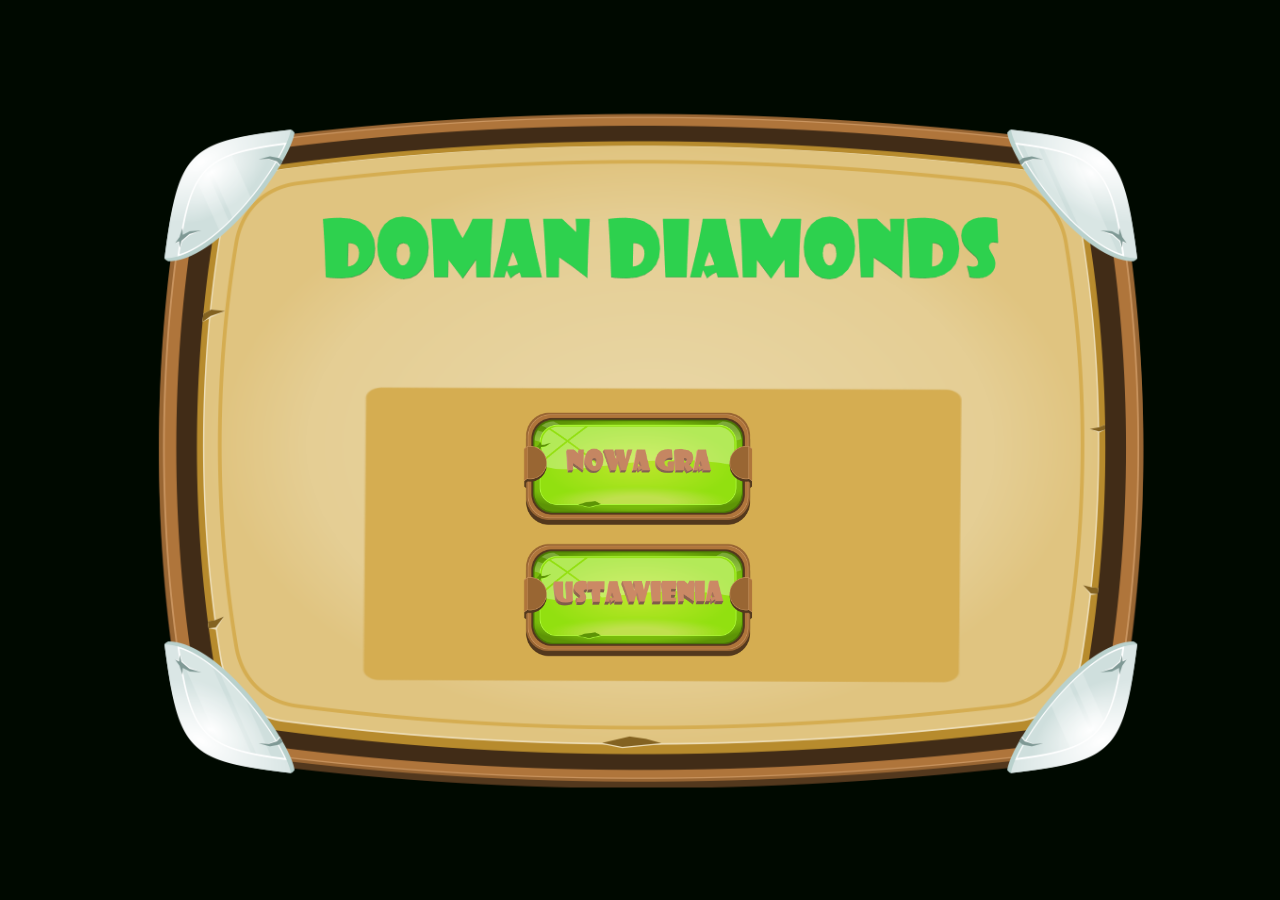
<file: index.html>
<!DOCTYPE html>
<html lang="en">
    <head>
        <meta charset="UTF-8" />
        <meta
            name="viewport"
            content="width=device-width, initial-scale=1.0, user-scalable=no, maximum-scale=1, minimum-scale=1"
        />
        <title>Arkanoid</title>
        <link rel="apple-touch-icon" sizes="180x180" href="./favicon/warm/apple-touch-icon.png">
        <link rel="icon" type="image/png" sizes="32x32" href="./favicon/warm/favicon-32x32.png">
        <link rel="icon" type="image/png" sizes="16x16" href="./favicon/warm/favicon-16x16.png">
        <link rel="manifest" href="./favicon/warm/site.webmanifest">
        <link rel="stylesheet" href="./styles.css" />
    </head>
    <body>
        <div class="game">
            <div class="game__container">
                <div class="game__layer start-screen" id="js-start-screen">
                    <button
                        class="start-screen__button"
                        id="js-start-game"
                    ></button>
                    <button
                        class="start-screen__button start-screen__button--is-settings"
                        id="js-settings-button"
                    ></button>
                </div>
                <div
                    class="game__layer level-select hidden"
                    id="js-level-select-screen"
                ></div>
                <canvas
                    class="game__layer game-screen hidden"
                    id="js-game-screen"
                >
                </canvas>
                <div
                    class="game__layer loading-screen hidden"
                    id="js-loading-screen"
                >
                    <p class="loading-screen__info">
                        Załadowano
                        <span id="js-loading-screen-current">0</span> z
                        <span id="js-loading-screen-total">0</span> elementów
                        gry
                    </p>
                </div>
                <div class="game__layer end-screen hidden" id="js-end-screen">
                    <p class="end-screen__header" id="js-game-result"></p>
                    <div class="end-screen__buttons-wrapper">
                        <button
                            class="end-screen__button"
                            id="js-back-to-levels"
                            type="button"
                        ></button>
                        <button
                            class="end-screen__button end-screen__button--is-restart"
                            id="js-restart-level"
                            type="button"
                        ></button>
                    </div>
                </div>
                <div
                    class="game__layer settings-screen hidden"
                    id="js-settings-screen"
                >
                    <div class="settings-screen__buttons-group">
                        <button
                            class="settings-screen__button settings-screen__button--is-music"
                            id="js-music-on-off"
                            type="button"
                        ></button>
                        <button
                            class="settings-screen__button settings-screen__button--is-up"
                            id="js-music-volume-increase"
                            type="button"
                        ></button>
                        <button
                            class="settings-screen__button settings-screen__button--is-down"
                            id="js-music-volume-decrease"
                            type="button"
                        ></button>
                    </div>
                    <div class="settings-screen__buttons-group">
                        <button
                            class="settings-screen__button settings-screen__button--is-sound"
                            id="js-sound-on-off"
                            type="button"
                        ></button>
                        <button
                            class="settings-screen__button settings-screen__button--is-up"
                            id="js-sound-volume-increase"
                            type="button"
                        ></button>
                        <button
                            class="settings-screen__button settings-screen__button--is-down"
                            id="js-sound-volume-decrease"
                            type="button"
                        ></button>
                    </div>
                    <button
                        class="settings-screen__button settings-screen__button--is-exit"
                        id="js-settings-screen-exit-button"
                        type="button"
                    ></button>
                </div>
                <div
                    class="game__layer mini-settings-layer hidden"
                    id="js-mini-settings-layer"
                >
                    <button
                        class="mini-settings-layer__button"
                        id="js-mini-settings-button"
                    ></button>
                </div>
            </div>
        </div>
        <script src="./index.esm.js" type="module"></script>
    </body>
</html>
</file>
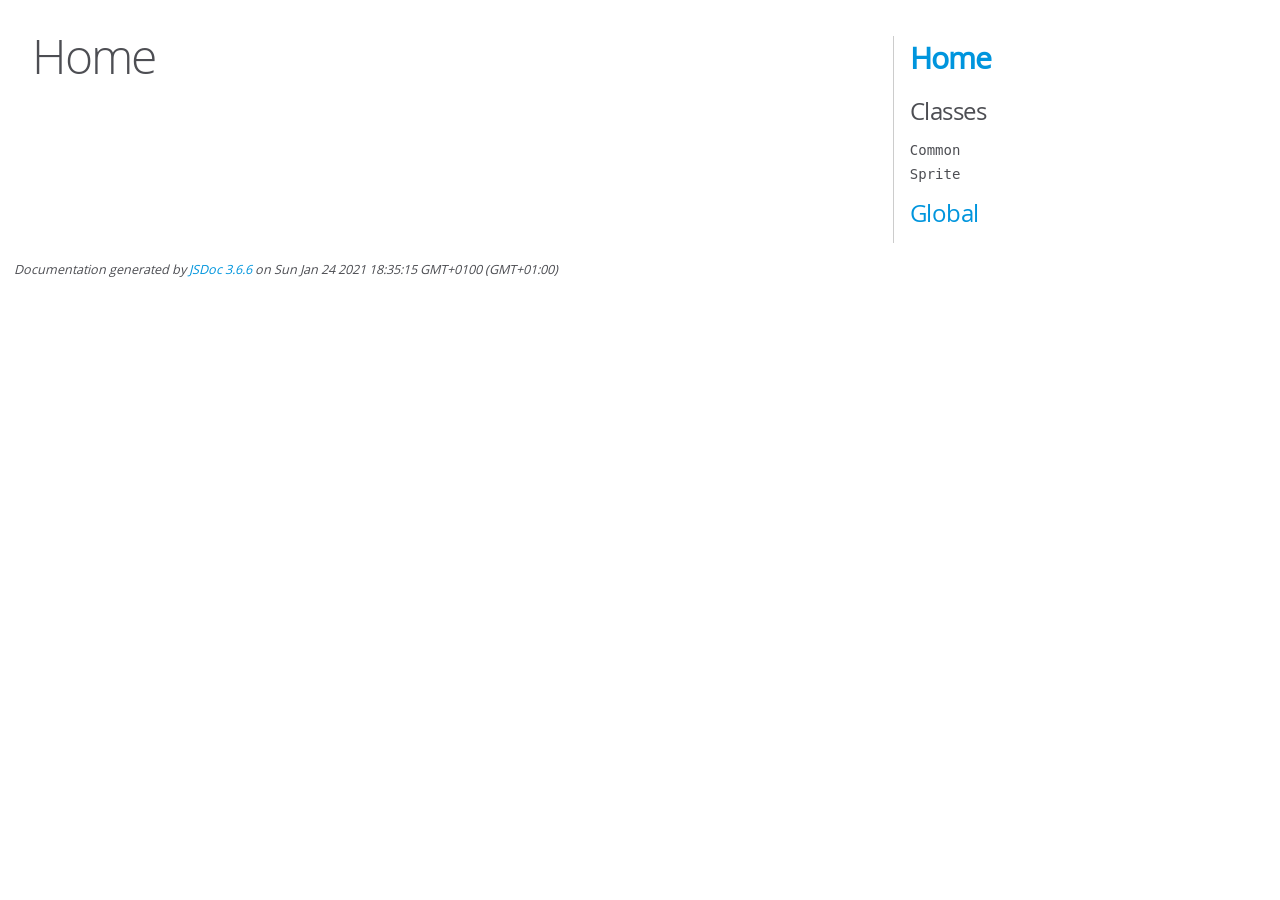
<file: docs/index.html>
<!DOCTYPE html>
<html lang="en">
    <head>
        <meta charset="utf-8" />
        <title>JSDoc: Home</title>

        <script src="scripts/prettify/prettify.js"></script>
        <script src="scripts/prettify/lang-css.js"></script>
        <!--[if lt IE 9]>
            <script src="//html5shiv.googlecode.com/svn/trunk/html5.js"></script>
        <![endif]-->
        <link
            type="text/css"
            rel="stylesheet"
            href="styles/prettify-tomorrow.css"
        />
        <link
            type="text/css"
            rel="stylesheet"
            href="styles/jsdoc-default.css"
        />
    </head>

    <body>
        <div id="main">
            <h1 class="page-title">Home</h1>

            <h3></h3>
        </div>

        <nav>
            <h2><a href="index.html">Home</a></h2>
            <h3>Classes</h3>
            <ul>
                <li><a href="Common.html">Common</a></li>
                <li><a href="Sprite.html">Sprite</a></li>
            </ul>
            <h3><a href="global.html">Global</a></h3>
        </nav>

        <br class="clear" />

        <footer>
            Documentation generated by
            <a href="https://github.com/jsdoc/jsdoc">JSDoc 3.6.6</a> on Sun Jan
            24 2021 18:35:15 GMT+0100 (GMT+01:00)
        </footer>

        <script>
            prettyPrint();
        </script>
        <script src="scripts/linenumber.js"></script>
    </body>
</html>
</file>
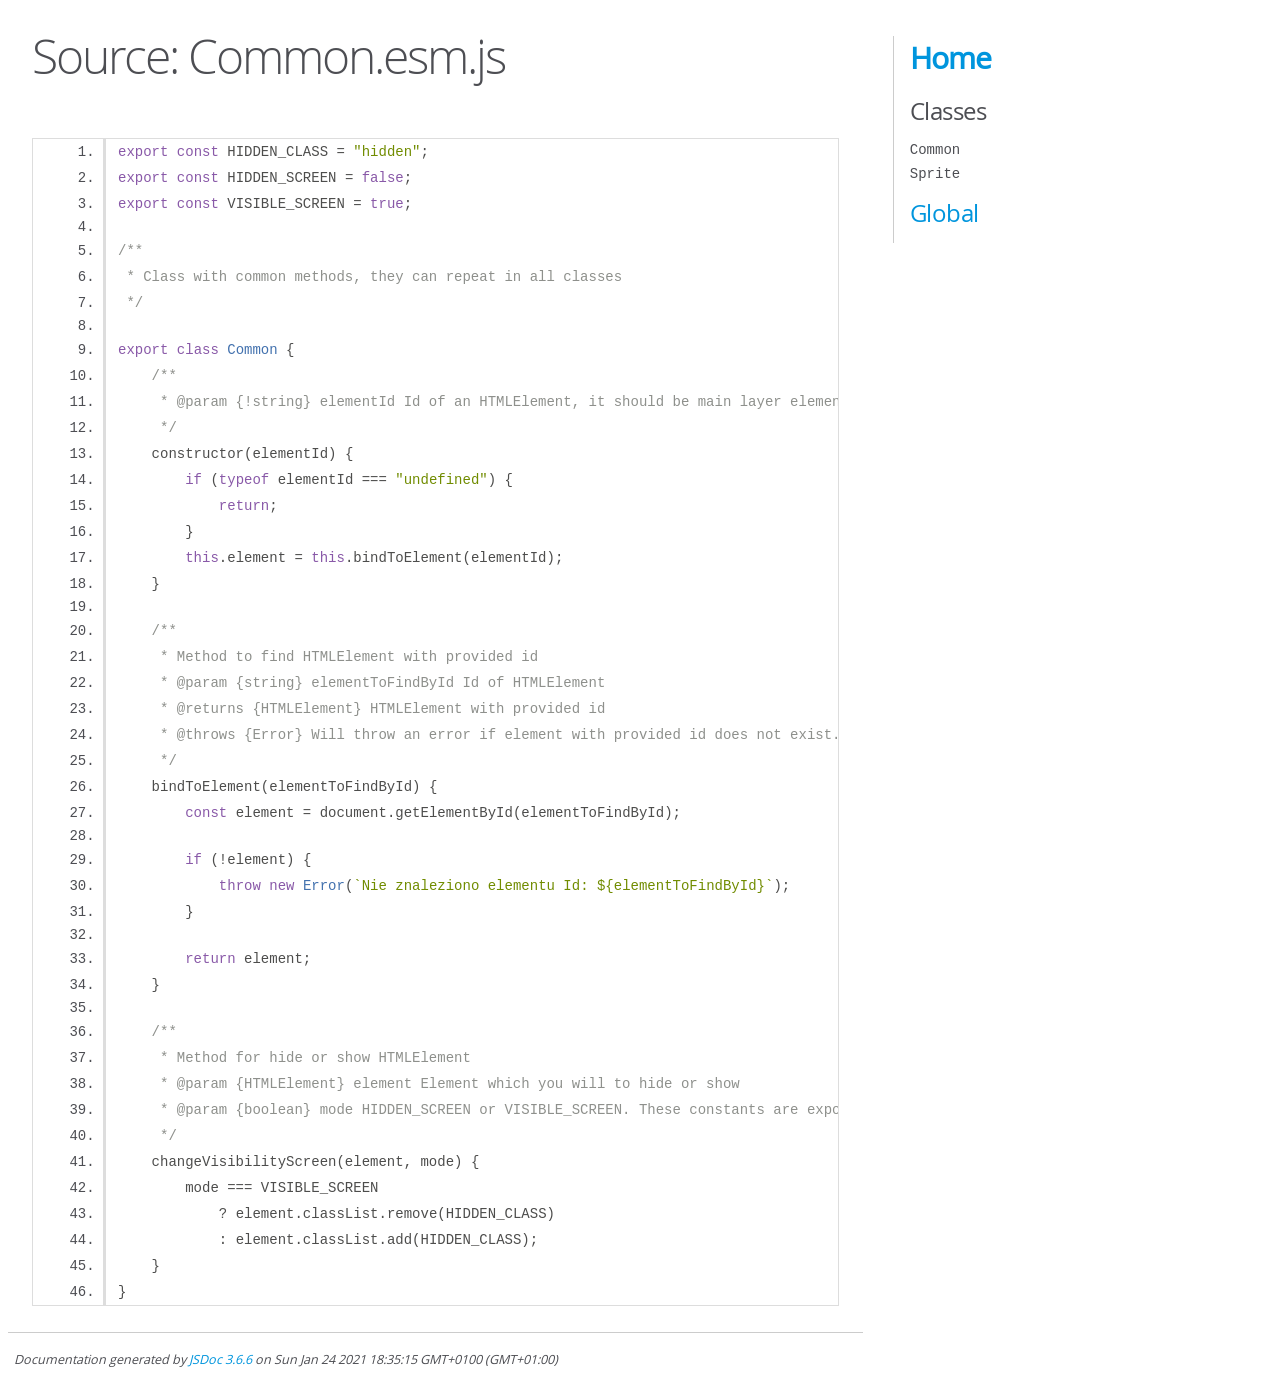
<file: docs/Common.esm.js.html>
<!DOCTYPE html>
<html lang="en">
    <head>
        <meta charset="utf-8" />
        <title>JSDoc: Source: Common.esm.js</title>

        <script src="scripts/prettify/prettify.js"></script>
        <script src="scripts/prettify/lang-css.js"></script>
        <!--[if lt IE 9]>
            <script src="//html5shiv.googlecode.com/svn/trunk/html5.js"></script>
        <![endif]-->
        <link
            type="text/css"
            rel="stylesheet"
            href="styles/prettify-tomorrow.css"
        />
        <link
            type="text/css"
            rel="stylesheet"
            href="styles/jsdoc-default.css"
        />
    </head>

    <body>
        <div id="main">
            <h1 class="page-title">Source: Common.esm.js</h1>

            <section>
                <article>
                    <pre
                        class="prettyprint source linenums"
                    ><code>export const HIDDEN_CLASS = "hidden";
export const HIDDEN_SCREEN = false;
export const VISIBLE_SCREEN = true;

/**
 * Class with common methods, they can repeat in all classes
 */

export class Common {
    /**
     * @param {!string} elementId Id of an HTMLElement, it should be main layer element.
     */
    constructor(elementId) {
        if (typeof elementId === "undefined") {
            return;
        }
        this.element = this.bindToElement(elementId);
    }

    /**
     * Method to find HTMLElement with provided id
     * @param {string} elementToFindById Id of HTMLElement
     * @returns {HTMLElement} HTMLElement with provided id
     * @throws {Error} Will throw an error if element with provided id does not exist.
     */
    bindToElement(elementToFindById) {
        const element = document.getElementById(elementToFindById);

        if (!element) {
            throw new Error(`Nie znaleziono elementu Id: ${elementToFindById}`);
        }

        return element;
    }

    /**
     * Method for hide or show HTMLElement
     * @param {HTMLElement} element Element which you will to hide or show
     * @param {boolean} mode HIDDEN_SCREEN or VISIBLE_SCREEN. These constants are exported from this class
     */
    changeVisibilityScreen(element, mode) {
        mode === VISIBLE_SCREEN
            ? element.classList.remove(HIDDEN_CLASS)
            : element.classList.add(HIDDEN_CLASS);
    }
}
</code></pre>
                </article>
            </section>
        </div>

        <nav>
            <h2><a href="index.html">Home</a></h2>
            <h3>Classes</h3>
            <ul>
                <li><a href="Common.html">Common</a></li>
                <li><a href="Sprite.html">Sprite</a></li>
            </ul>
            <h3><a href="global.html">Global</a></h3>
        </nav>

        <br class="clear" />

        <footer>
            Documentation generated by
            <a href="https://github.com/jsdoc/jsdoc">JSDoc 3.6.6</a> on Sun Jan
            24 2021 18:35:15 GMT+0100 (GMT+01:00)
        </footer>

        <script>
            prettyPrint();
        </script>
        <script src="scripts/linenumber.js"></script>
    </body>
</html>
</file>
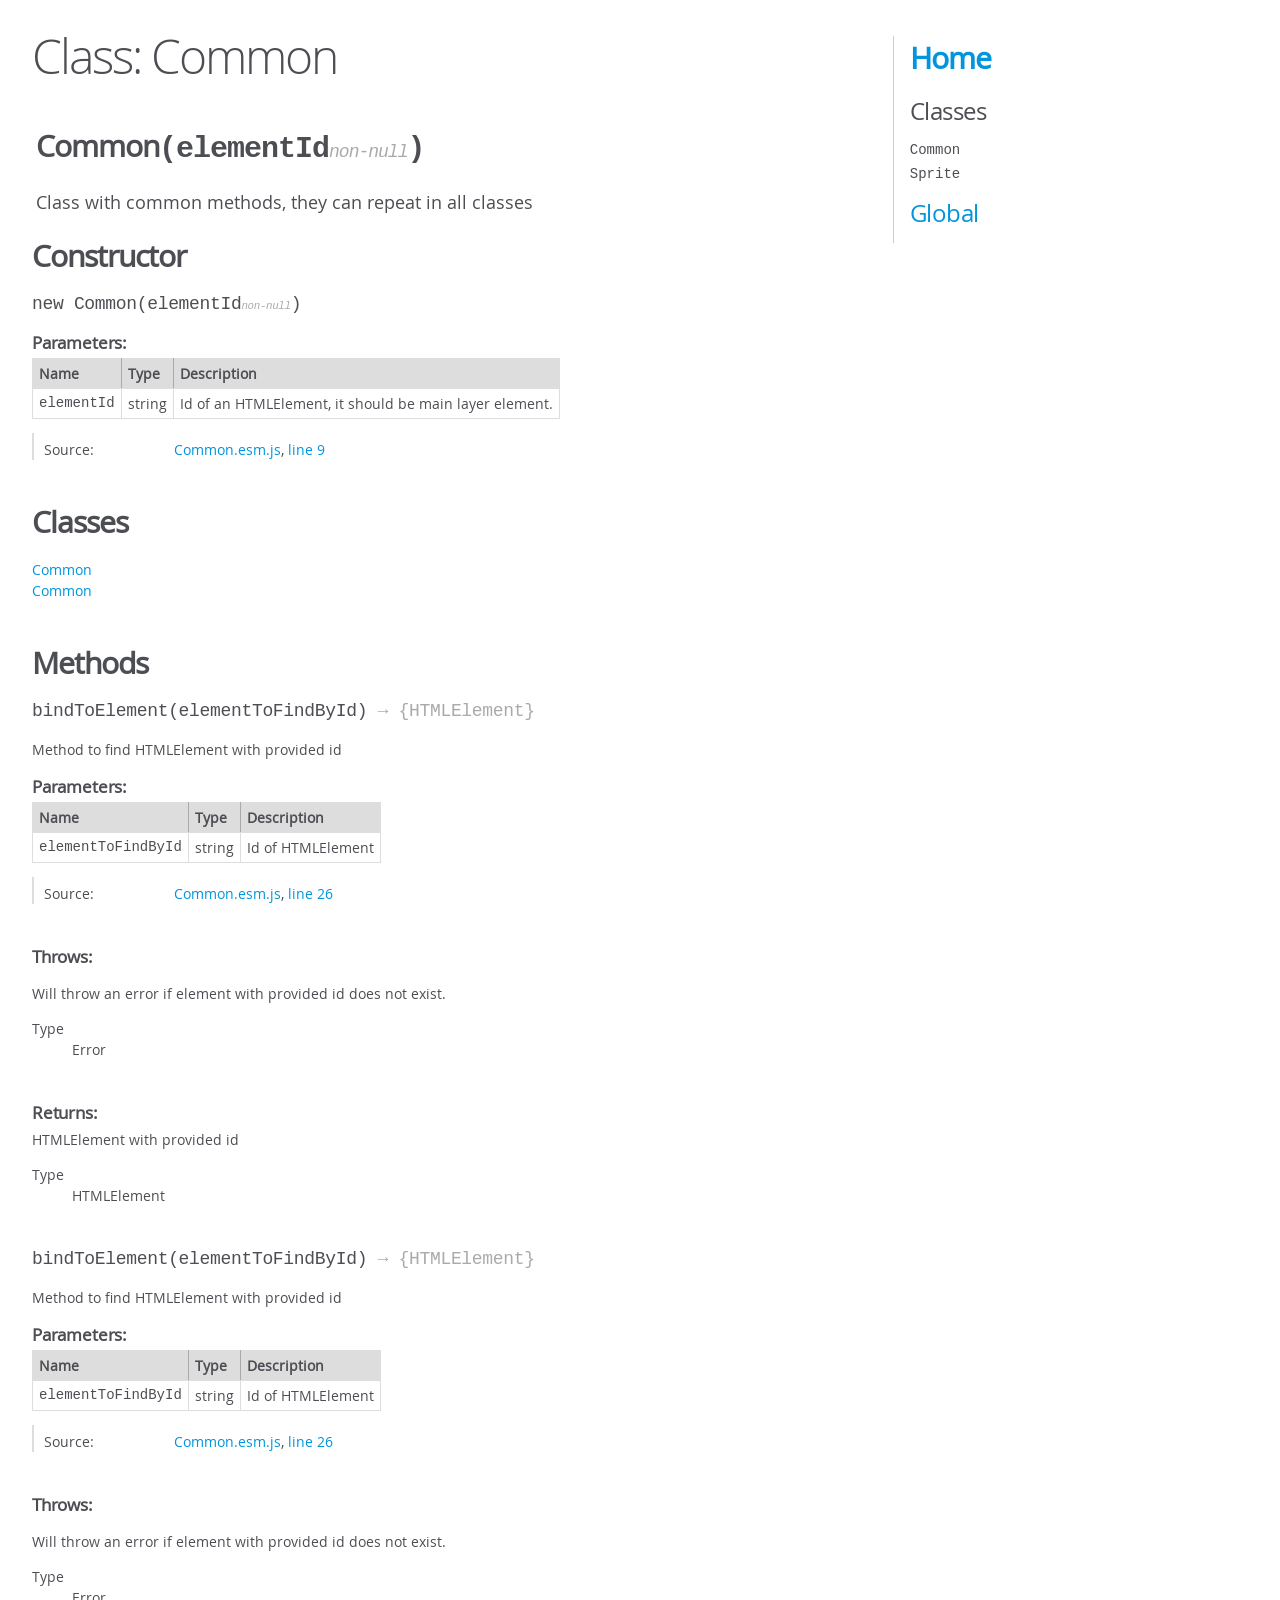
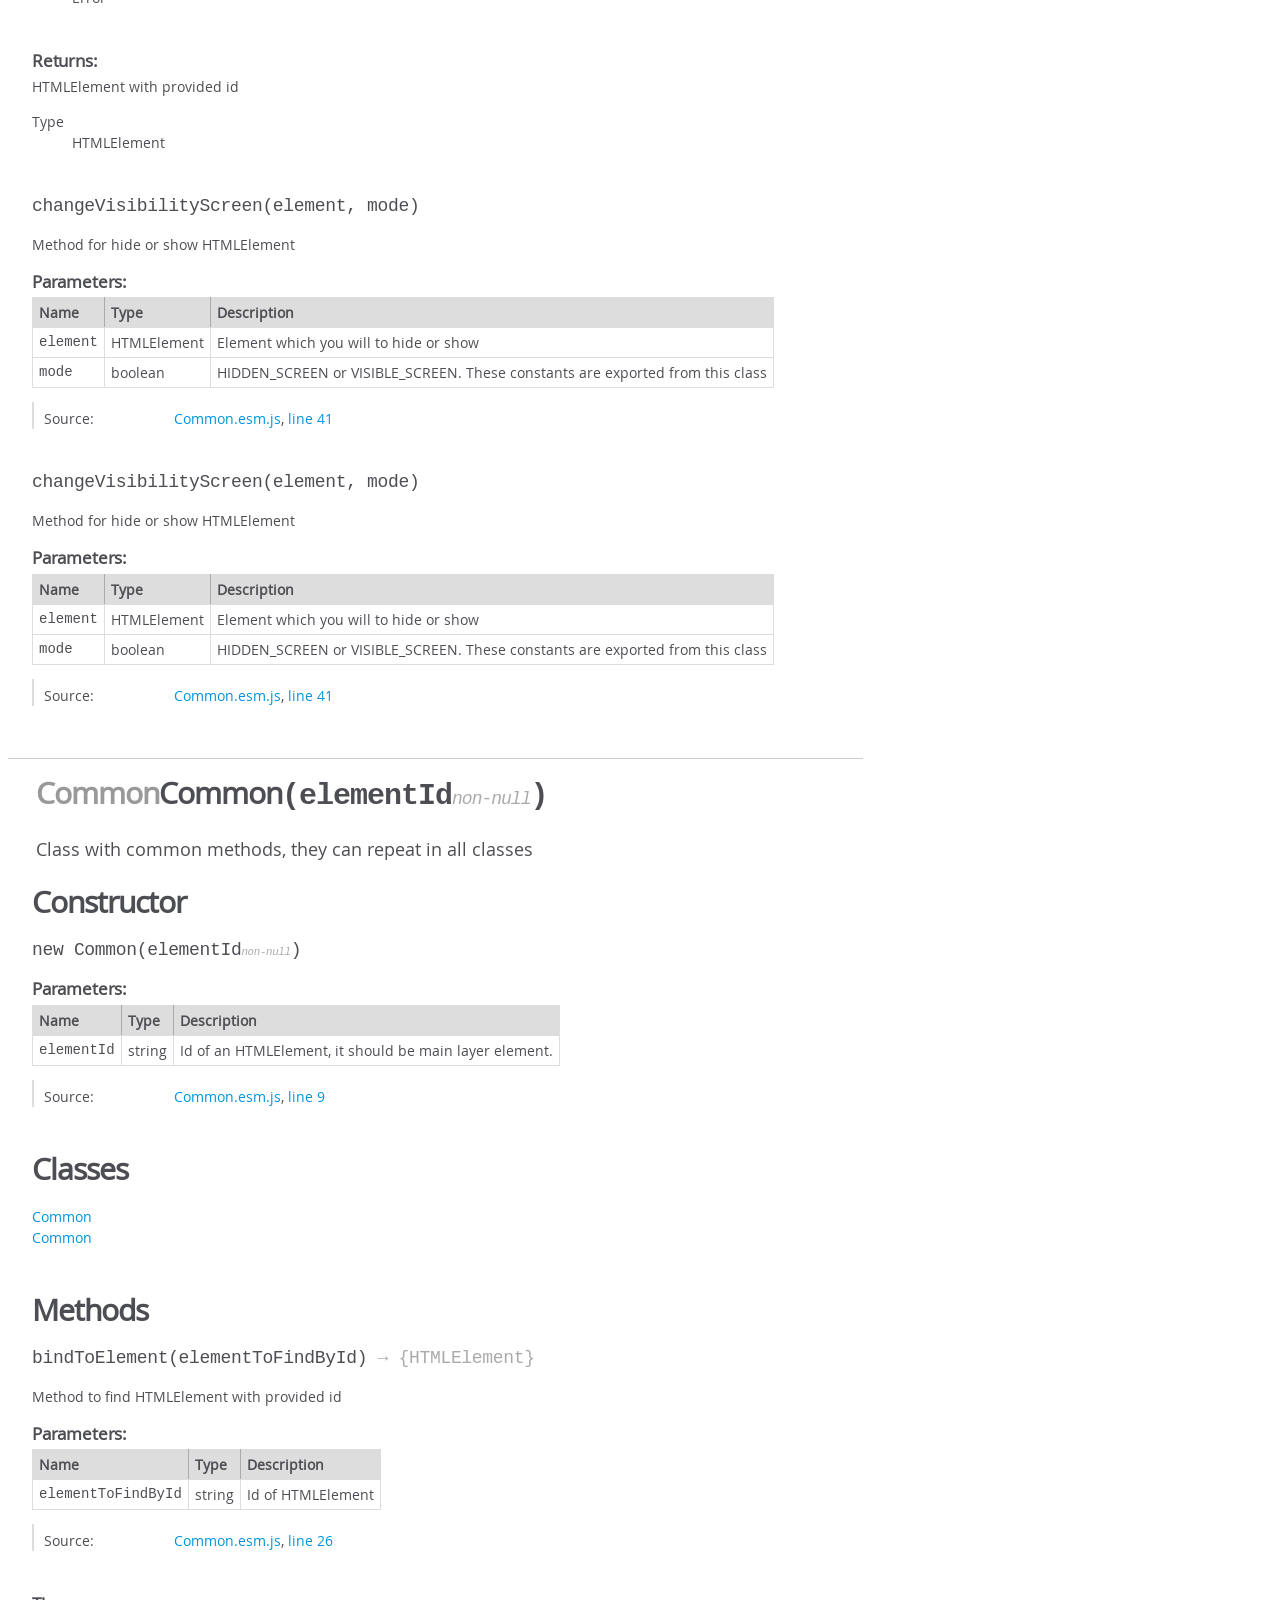
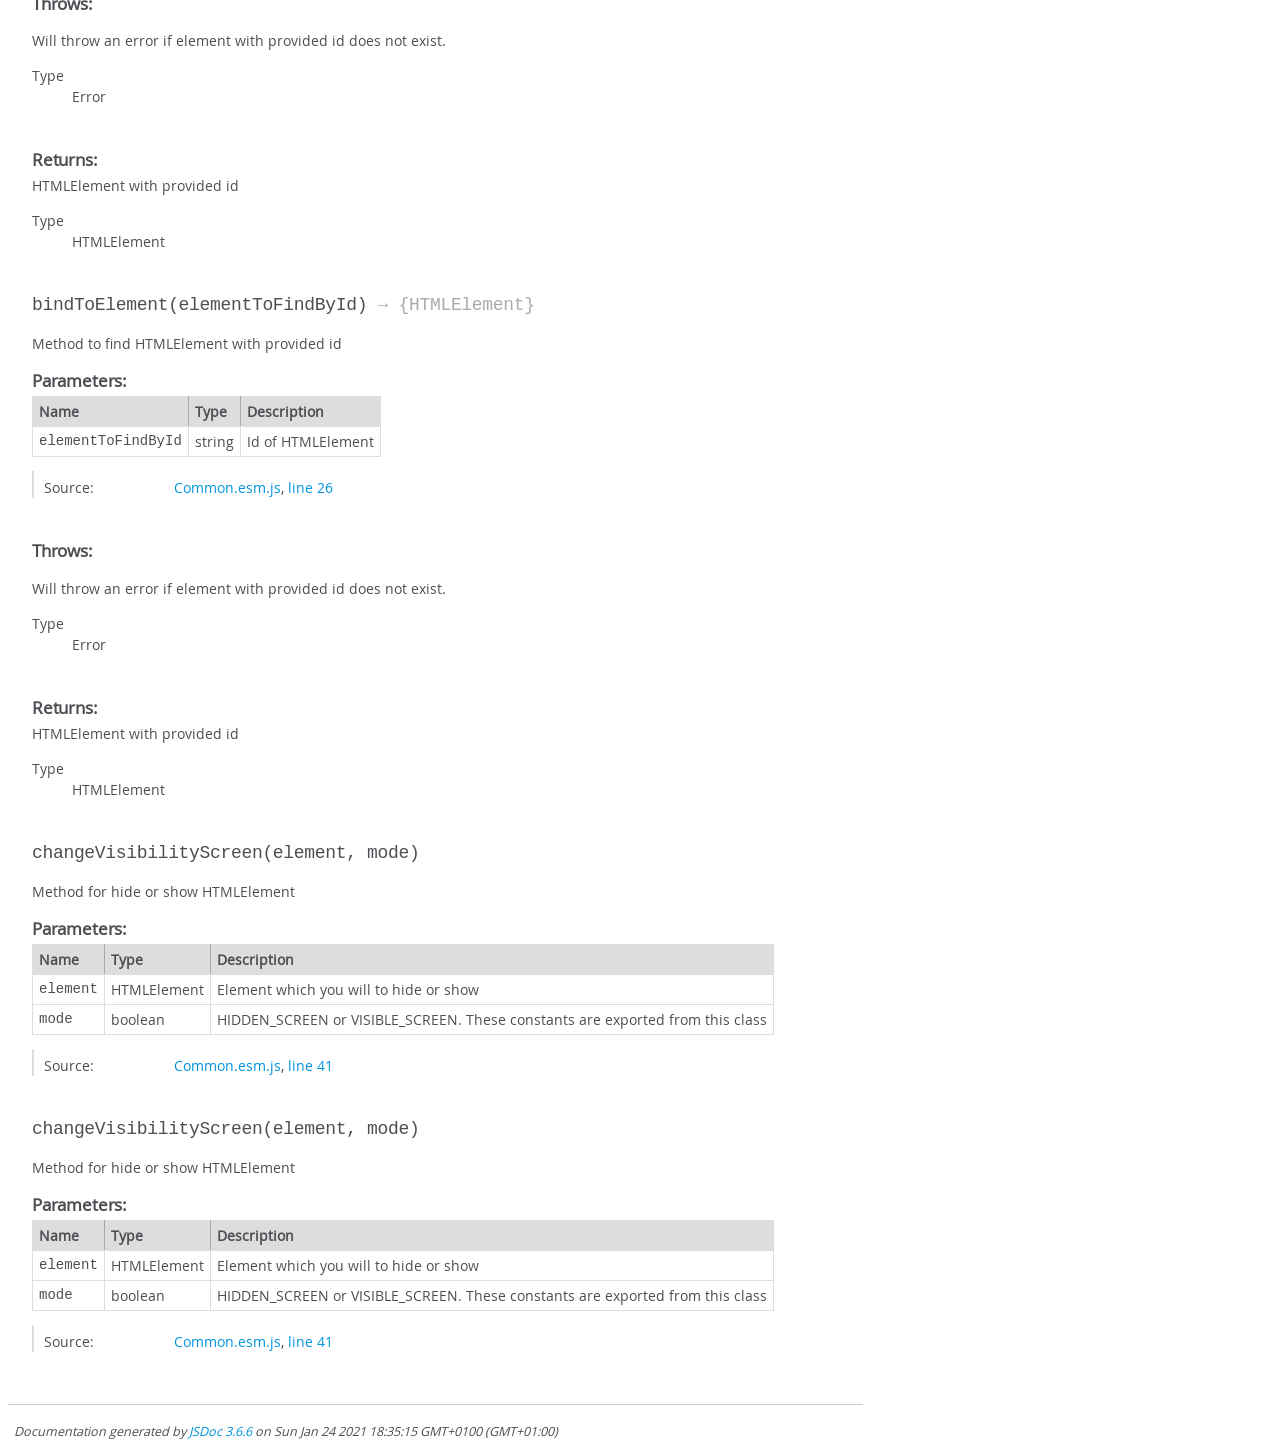
<file: docs/Common.html>
<!DOCTYPE html>
<html lang="en">
    <head>
        <meta charset="utf-8" />
        <title>JSDoc: Class: Common</title>

        <script src="scripts/prettify/prettify.js"></script>
        <script src="scripts/prettify/lang-css.js"></script>
        <!--[if lt IE 9]>
            <script src="//html5shiv.googlecode.com/svn/trunk/html5.js"></script>
        <![endif]-->
        <link
            type="text/css"
            rel="stylesheet"
            href="styles/prettify-tomorrow.css"
        />
        <link
            type="text/css"
            rel="stylesheet"
            href="styles/jsdoc-default.css"
        />
    </head>

    <body>
        <div id="main">
            <h1 class="page-title">Class: Common</h1>

            <section>
                <header>
                    <h2>
                        <span class="attribs"
                            ><span class="type-signature"></span></span
                        >Common<span class="signature"
                            >(elementId<span class="signature-attributes"
                                >non-null</span
                            >)</span
                        ><span class="type-signature"></span>
                    </h2>

                    <div class="class-description">
                        Class with common methods, they can repeat in all
                        classes
                    </div>
                </header>

                <article>
                    <div class="container-overview">
                        <h2>Constructor</h2>

                        <h4 class="name" id="Common">
                            <span class="type-signature"></span>new Common<span
                                class="signature"
                                >(elementId<span class="signature-attributes"
                                    >non-null</span
                                >)</span
                            ><span class="type-signature"></span>
                        </h4>

                        <h5>Parameters:</h5>

                        <table class="params">
                            <thead>
                                <tr>
                                    <th>Name</th>

                                    <th>Type</th>

                                    <th class="last">Description</th>
                                </tr>
                            </thead>

                            <tbody>
                                <tr>
                                    <td class="name"><code>elementId</code></td>

                                    <td class="type">
                                        <span class="param-type">string</span>
                                    </td>

                                    <td class="description last">
                                        Id of an HTMLElement, it should be main
                                        layer element.
                                    </td>
                                </tr>
                            </tbody>
                        </table>

                        <dl class="details">
                            <dt class="tag-source">Source:</dt>
                            <dd class="tag-source">
                                <ul class="dummy">
                                    <li>
                                        <a href="Common.esm.js.html"
                                            >Common.esm.js</a
                                        >,
                                        <a href="Common.esm.js.html#line9"
                                            >line 9</a
                                        >
                                    </li>
                                </ul>
                            </dd>
                        </dl>
                    </div>

                    <h3 class="subsection-title">Classes</h3>

                    <dl>
                        <dt><a href="Common.html">Common</a></dt>
                        <dd></dd>

                        <dt><a href="Common.html">Common</a></dt>
                        <dd></dd>
                    </dl>

                    <h3 class="subsection-title">Methods</h3>

                    <h4 class="name" id="bindToElement">
                        <span class="type-signature"></span>bindToElement<span
                            class="signature"
                            >(elementToFindById)</span
                        ><span class="type-signature">
                            &rarr; {HTMLElement}</span
                        >
                    </h4>

                    <div class="description">
                        Method to find HTMLElement with provided id
                    </div>

                    <h5>Parameters:</h5>

                    <table class="params">
                        <thead>
                            <tr>
                                <th>Name</th>

                                <th>Type</th>

                                <th class="last">Description</th>
                            </tr>
                        </thead>

                        <tbody>
                            <tr>
                                <td class="name">
                                    <code>elementToFindById</code>
                                </td>

                                <td class="type">
                                    <span class="param-type">string</span>
                                </td>

                                <td class="description last">
                                    Id of HTMLElement
                                </td>
                            </tr>
                        </tbody>
                    </table>

                    <dl class="details">
                        <dt class="tag-source">Source:</dt>
                        <dd class="tag-source">
                            <ul class="dummy">
                                <li>
                                    <a href="Common.esm.js.html"
                                        >Common.esm.js</a
                                    >,
                                    <a href="Common.esm.js.html#line26"
                                        >line 26</a
                                    >
                                </li>
                            </ul>
                        </dd>
                    </dl>

                    <h5>Throws:</h5>

                    <dl>
                        <dt>
                            <div class="param-desc">
                                Will throw an error if element with provided id
                                does not exist.
                            </div>
                        </dt>
                        <dd></dd>
                        <dt>
                            <dl>
                                <dt>
                                    Type
                                </dt>
                                <dd>
                                    <span class="param-type">Error</span>
                                </dd>
                            </dl>
                        </dt>
                        <dd></dd>
                    </dl>

                    <h5>Returns:</h5>

                    <div class="param-desc">
                        HTMLElement with provided id
                    </div>

                    <dl>
                        <dt>
                            Type
                        </dt>
                        <dd>
                            <span class="param-type">HTMLElement</span>
                        </dd>
                    </dl>

                    <h4 class="name" id="bindToElement">
                        <span class="type-signature"></span>bindToElement<span
                            class="signature"
                            >(elementToFindById)</span
                        ><span class="type-signature">
                            &rarr; {HTMLElement}</span
                        >
                    </h4>

                    <div class="description">
                        Method to find HTMLElement with provided id
                    </div>

                    <h5>Parameters:</h5>

                    <table class="params">
                        <thead>
                            <tr>
                                <th>Name</th>

                                <th>Type</th>

                                <th class="last">Description</th>
                            </tr>
                        </thead>

                        <tbody>
                            <tr>
                                <td class="name">
                                    <code>elementToFindById</code>
                                </td>

                                <td class="type">
                                    <span class="param-type">string</span>
                                </td>

                                <td class="description last">
                                    Id of HTMLElement
                                </td>
                            </tr>
                        </tbody>
                    </table>

                    <dl class="details">
                        <dt class="tag-source">Source:</dt>
                        <dd class="tag-source">
                            <ul class="dummy">
                                <li>
                                    <a href="Common.esm.js.html"
                                        >Common.esm.js</a
                                    >,
                                    <a href="Common.esm.js.html#line26"
                                        >line 26</a
                                    >
                                </li>
                            </ul>
                        </dd>
                    </dl>

                    <h5>Throws:</h5>

                    <dl>
                        <dt>
                            <div class="param-desc">
                                Will throw an error if element with provided id
                                does not exist.
                            </div>
                        </dt>
                        <dd></dd>
                        <dt>
                            <dl>
                                <dt>
                                    Type
                                </dt>
                                <dd>
                                    <span class="param-type">Error</span>
                                </dd>
                            </dl>
                        </dt>
                        <dd></dd>
                    </dl>

                    <h5>Returns:</h5>

                    <div class="param-desc">
                        HTMLElement with provided id
                    </div>

                    <dl>
                        <dt>
                            Type
                        </dt>
                        <dd>
                            <span class="param-type">HTMLElement</span>
                        </dd>
                    </dl>

                    <h4 class="name" id="changeVisibilityScreen">
                        <span class="type-signature"></span
                        >changeVisibilityScreen<span class="signature"
                            >(element, mode)</span
                        ><span class="type-signature"></span>
                    </h4>

                    <div class="description">
                        Method for hide or show HTMLElement
                    </div>

                    <h5>Parameters:</h5>

                    <table class="params">
                        <thead>
                            <tr>
                                <th>Name</th>

                                <th>Type</th>

                                <th class="last">Description</th>
                            </tr>
                        </thead>

                        <tbody>
                            <tr>
                                <td class="name"><code>element</code></td>

                                <td class="type">
                                    <span class="param-type">HTMLElement</span>
                                </td>

                                <td class="description last">
                                    Element which you will to hide or show
                                </td>
                            </tr>

                            <tr>
                                <td class="name"><code>mode</code></td>

                                <td class="type">
                                    <span class="param-type">boolean</span>
                                </td>

                                <td class="description last">
                                    HIDDEN_SCREEN or VISIBLE_SCREEN. These
                                    constants are exported from this class
                                </td>
                            </tr>
                        </tbody>
                    </table>

                    <dl class="details">
                        <dt class="tag-source">Source:</dt>
                        <dd class="tag-source">
                            <ul class="dummy">
                                <li>
                                    <a href="Common.esm.js.html"
                                        >Common.esm.js</a
                                    >,
                                    <a href="Common.esm.js.html#line41"
                                        >line 41</a
                                    >
                                </li>
                            </ul>
                        </dd>
                    </dl>

                    <h4 class="name" id="changeVisibilityScreen">
                        <span class="type-signature"></span
                        >changeVisibilityScreen<span class="signature"
                            >(element, mode)</span
                        ><span class="type-signature"></span>
                    </h4>

                    <div class="description">
                        Method for hide or show HTMLElement
                    </div>

                    <h5>Parameters:</h5>

                    <table class="params">
                        <thead>
                            <tr>
                                <th>Name</th>

                                <th>Type</th>

                                <th class="last">Description</th>
                            </tr>
                        </thead>

                        <tbody>
                            <tr>
                                <td class="name"><code>element</code></td>

                                <td class="type">
                                    <span class="param-type">HTMLElement</span>
                                </td>

                                <td class="description last">
                                    Element which you will to hide or show
                                </td>
                            </tr>

                            <tr>
                                <td class="name"><code>mode</code></td>

                                <td class="type">
                                    <span class="param-type">boolean</span>
                                </td>

                                <td class="description last">
                                    HIDDEN_SCREEN or VISIBLE_SCREEN. These
                                    constants are exported from this class
                                </td>
                            </tr>
                        </tbody>
                    </table>

                    <dl class="details">
                        <dt class="tag-source">Source:</dt>
                        <dd class="tag-source">
                            <ul class="dummy">
                                <li>
                                    <a href="Common.esm.js.html"
                                        >Common.esm.js</a
                                    >,
                                    <a href="Common.esm.js.html#line41"
                                        >line 41</a
                                    >
                                </li>
                            </ul>
                        </dd>
                    </dl>
                </article>
            </section>

            <section>
                <header>
                    <h2>
                        <span class="attribs"
                            ><span class="type-signature"></span
                        ></span>
                        <span class="ancestors"
                            ><a href="Common.html">Common</a></span
                        >Common<span class="signature"
                            >(elementId<span class="signature-attributes"
                                >non-null</span
                            >)</span
                        ><span class="type-signature"></span>
                    </h2>

                    <div class="class-description">
                        Class with common methods, they can repeat in all
                        classes
                    </div>
                </header>

                <article>
                    <div class="container-overview">
                        <h2>Constructor</h2>

                        <h4 class="name" id="Common">
                            <span class="type-signature"></span>new Common<span
                                class="signature"
                                >(elementId<span class="signature-attributes"
                                    >non-null</span
                                >)</span
                            ><span class="type-signature"></span>
                        </h4>

                        <h5>Parameters:</h5>

                        <table class="params">
                            <thead>
                                <tr>
                                    <th>Name</th>

                                    <th>Type</th>

                                    <th class="last">Description</th>
                                </tr>
                            </thead>

                            <tbody>
                                <tr>
                                    <td class="name"><code>elementId</code></td>

                                    <td class="type">
                                        <span class="param-type">string</span>
                                    </td>

                                    <td class="description last">
                                        Id of an HTMLElement, it should be main
                                        layer element.
                                    </td>
                                </tr>
                            </tbody>
                        </table>

                        <dl class="details">
                            <dt class="tag-source">Source:</dt>
                            <dd class="tag-source">
                                <ul class="dummy">
                                    <li>
                                        <a href="Common.esm.js.html"
                                            >Common.esm.js</a
                                        >,
                                        <a href="Common.esm.js.html#line9"
                                            >line 9</a
                                        >
                                    </li>
                                </ul>
                            </dd>
                        </dl>
                    </div>

                    <h3 class="subsection-title">Classes</h3>

                    <dl>
                        <dt><a href="Common.html">Common</a></dt>
                        <dd></dd>

                        <dt><a href="Common.html">Common</a></dt>
                        <dd></dd>
                    </dl>

                    <h3 class="subsection-title">Methods</h3>

                    <h4 class="name" id="bindToElement">
                        <span class="type-signature"></span>bindToElement<span
                            class="signature"
                            >(elementToFindById)</span
                        ><span class="type-signature">
                            &rarr; {HTMLElement}</span
                        >
                    </h4>

                    <div class="description">
                        Method to find HTMLElement with provided id
                    </div>

                    <h5>Parameters:</h5>

                    <table class="params">
                        <thead>
                            <tr>
                                <th>Name</th>

                                <th>Type</th>

                                <th class="last">Description</th>
                            </tr>
                        </thead>

                        <tbody>
                            <tr>
                                <td class="name">
                                    <code>elementToFindById</code>
                                </td>

                                <td class="type">
                                    <span class="param-type">string</span>
                                </td>

                                <td class="description last">
                                    Id of HTMLElement
                                </td>
                            </tr>
                        </tbody>
                    </table>

                    <dl class="details">
                        <dt class="tag-source">Source:</dt>
                        <dd class="tag-source">
                            <ul class="dummy">
                                <li>
                                    <a href="Common.esm.js.html"
                                        >Common.esm.js</a
                                    >,
                                    <a href="Common.esm.js.html#line26"
                                        >line 26</a
                                    >
                                </li>
                            </ul>
                        </dd>
                    </dl>

                    <h5>Throws:</h5>

                    <dl>
                        <dt>
                            <div class="param-desc">
                                Will throw an error if element with provided id
                                does not exist.
                            </div>
                        </dt>
                        <dd></dd>
                        <dt>
                            <dl>
                                <dt>
                                    Type
                                </dt>
                                <dd>
                                    <span class="param-type">Error</span>
                                </dd>
                            </dl>
                        </dt>
                        <dd></dd>
                    </dl>

                    <h5>Returns:</h5>

                    <div class="param-desc">
                        HTMLElement with provided id
                    </div>

                    <dl>
                        <dt>
                            Type
                        </dt>
                        <dd>
                            <span class="param-type">HTMLElement</span>
                        </dd>
                    </dl>

                    <h4 class="name" id="bindToElement">
                        <span class="type-signature"></span>bindToElement<span
                            class="signature"
                            >(elementToFindById)</span
                        ><span class="type-signature">
                            &rarr; {HTMLElement}</span
                        >
                    </h4>

                    <div class="description">
                        Method to find HTMLElement with provided id
                    </div>

                    <h5>Parameters:</h5>

                    <table class="params">
                        <thead>
                            <tr>
                                <th>Name</th>

                                <th>Type</th>

                                <th class="last">Description</th>
                            </tr>
                        </thead>

                        <tbody>
                            <tr>
                                <td class="name">
                                    <code>elementToFindById</code>
                                </td>

                                <td class="type">
                                    <span class="param-type">string</span>
                                </td>

                                <td class="description last">
                                    Id of HTMLElement
                                </td>
                            </tr>
                        </tbody>
                    </table>

                    <dl class="details">
                        <dt class="tag-source">Source:</dt>
                        <dd class="tag-source">
                            <ul class="dummy">
                                <li>
                                    <a href="Common.esm.js.html"
                                        >Common.esm.js</a
                                    >,
                                    <a href="Common.esm.js.html#line26"
                                        >line 26</a
                                    >
                                </li>
                            </ul>
                        </dd>
                    </dl>

                    <h5>Throws:</h5>

                    <dl>
                        <dt>
                            <div class="param-desc">
                                Will throw an error if element with provided id
                                does not exist.
                            </div>
                        </dt>
                        <dd></dd>
                        <dt>
                            <dl>
                                <dt>
                                    Type
                                </dt>
                                <dd>
                                    <span class="param-type">Error</span>
                                </dd>
                            </dl>
                        </dt>
                        <dd></dd>
                    </dl>

                    <h5>Returns:</h5>

                    <div class="param-desc">
                        HTMLElement with provided id
                    </div>

                    <dl>
                        <dt>
                            Type
                        </dt>
                        <dd>
                            <span class="param-type">HTMLElement</span>
                        </dd>
                    </dl>

                    <h4 class="name" id="changeVisibilityScreen">
                        <span class="type-signature"></span
                        >changeVisibilityScreen<span class="signature"
                            >(element, mode)</span
                        ><span class="type-signature"></span>
                    </h4>

                    <div class="description">
                        Method for hide or show HTMLElement
                    </div>

                    <h5>Parameters:</h5>

                    <table class="params">
                        <thead>
                            <tr>
                                <th>Name</th>

                                <th>Type</th>

                                <th class="last">Description</th>
                            </tr>
                        </thead>

                        <tbody>
                            <tr>
                                <td class="name"><code>element</code></td>

                                <td class="type">
                                    <span class="param-type">HTMLElement</span>
                                </td>

                                <td class="description last">
                                    Element which you will to hide or show
                                </td>
                            </tr>

                            <tr>
                                <td class="name"><code>mode</code></td>

                                <td class="type">
                                    <span class="param-type">boolean</span>
                                </td>

                                <td class="description last">
                                    HIDDEN_SCREEN or VISIBLE_SCREEN. These
                                    constants are exported from this class
                                </td>
                            </tr>
                        </tbody>
                    </table>

                    <dl class="details">
                        <dt class="tag-source">Source:</dt>
                        <dd class="tag-source">
                            <ul class="dummy">
                                <li>
                                    <a href="Common.esm.js.html"
                                        >Common.esm.js</a
                                    >,
                                    <a href="Common.esm.js.html#line41"
                                        >line 41</a
                                    >
                                </li>
                            </ul>
                        </dd>
                    </dl>

                    <h4 class="name" id="changeVisibilityScreen">
                        <span class="type-signature"></span
                        >changeVisibilityScreen<span class="signature"
                            >(element, mode)</span
                        ><span class="type-signature"></span>
                    </h4>

                    <div class="description">
                        Method for hide or show HTMLElement
                    </div>

                    <h5>Parameters:</h5>

                    <table class="params">
                        <thead>
                            <tr>
                                <th>Name</th>

                                <th>Type</th>

                                <th class="last">Description</th>
                            </tr>
                        </thead>

                        <tbody>
                            <tr>
                                <td class="name"><code>element</code></td>

                                <td class="type">
                                    <span class="param-type">HTMLElement</span>
                                </td>

                                <td class="description last">
                                    Element which you will to hide or show
                                </td>
                            </tr>

                            <tr>
                                <td class="name"><code>mode</code></td>

                                <td class="type">
                                    <span class="param-type">boolean</span>
                                </td>

                                <td class="description last">
                                    HIDDEN_SCREEN or VISIBLE_SCREEN. These
                                    constants are exported from this class
                                </td>
                            </tr>
                        </tbody>
                    </table>

                    <dl class="details">
                        <dt class="tag-source">Source:</dt>
                        <dd class="tag-source">
                            <ul class="dummy">
                                <li>
                                    <a href="Common.esm.js.html"
                                        >Common.esm.js</a
                                    >,
                                    <a href="Common.esm.js.html#line41"
                                        >line 41</a
                                    >
                                </li>
                            </ul>
                        </dd>
                    </dl>
                </article>
            </section>
        </div>

        <nav>
            <h2><a href="index.html">Home</a></h2>
            <h3>Classes</h3>
            <ul>
                <li><a href="Common.html">Common</a></li>
                <li><a href="Sprite.html">Sprite</a></li>
            </ul>
            <h3><a href="global.html">Global</a></h3>
        </nav>

        <br class="clear" />

        <footer>
            Documentation generated by
            <a href="https://github.com/jsdoc/jsdoc">JSDoc 3.6.6</a> on Sun Jan
            24 2021 18:35:15 GMT+0100 (GMT+01:00)
        </footer>

        <script>
            prettyPrint();
        </script>
        <script src="scripts/linenumber.js"></script>
    </body>
</html>
</file>
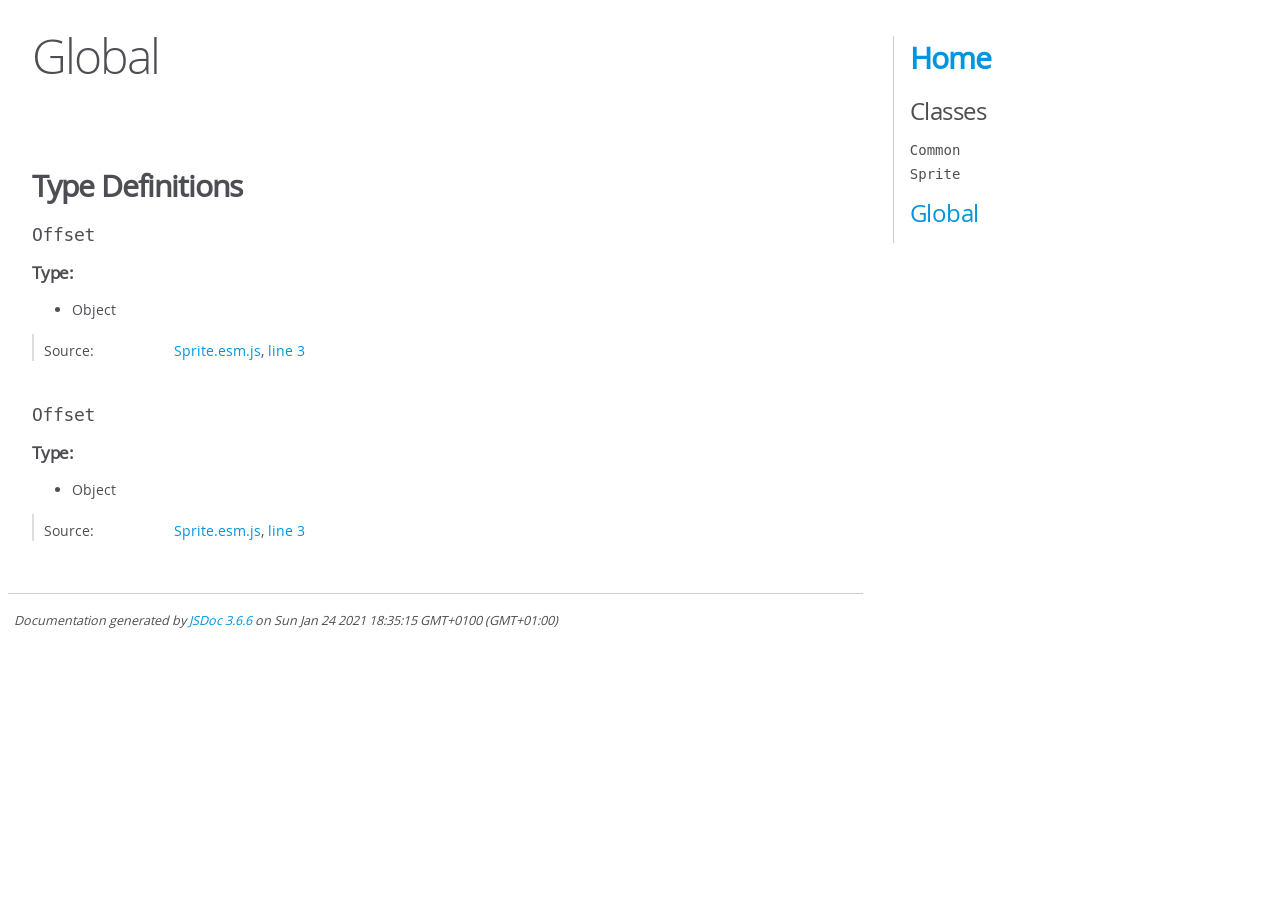
<file: docs/global.html>
<!DOCTYPE html>
<html lang="en">
    <head>
        <meta charset="utf-8" />
        <title>JSDoc: Global</title>

        <script src="scripts/prettify/prettify.js"></script>
        <script src="scripts/prettify/lang-css.js"></script>
        <!--[if lt IE 9]>
            <script src="//html5shiv.googlecode.com/svn/trunk/html5.js"></script>
        <![endif]-->
        <link
            type="text/css"
            rel="stylesheet"
            href="styles/prettify-tomorrow.css"
        />
        <link
            type="text/css"
            rel="stylesheet"
            href="styles/jsdoc-default.css"
        />
    </head>

    <body>
        <div id="main">
            <h1 class="page-title">Global</h1>

            <section>
                <header>
                    <h2></h2>
                </header>

                <article>
                    <div class="container-overview">
                        <dl class="details"></dl>
                    </div>

                    <h3 class="subsection-title">Type Definitions</h3>

                    <h4 class="name" id="Offset">Offset</h4>

                    <h5>Type:</h5>
                    <ul>
                        <li>
                            <span class="param-type">Object</span>
                        </li>
                    </ul>

                    <dl class="details">
                        <dt class="tag-source">Source:</dt>
                        <dd class="tag-source">
                            <ul class="dummy">
                                <li>
                                    <a href="Sprite.esm.js.html"
                                        >Sprite.esm.js</a
                                    >,
                                    <a href="Sprite.esm.js.html#line3"
                                        >line 3</a
                                    >
                                </li>
                            </ul>
                        </dd>
                    </dl>

                    <h4 class="name" id="Offset">Offset</h4>

                    <h5>Type:</h5>
                    <ul>
                        <li>
                            <span class="param-type">Object</span>
                        </li>
                    </ul>

                    <dl class="details">
                        <dt class="tag-source">Source:</dt>
                        <dd class="tag-source">
                            <ul class="dummy">
                                <li>
                                    <a href="Sprite.esm.js.html"
                                        >Sprite.esm.js</a
                                    >,
                                    <a href="Sprite.esm.js.html#line3"
                                        >line 3</a
                                    >
                                </li>
                            </ul>
                        </dd>
                    </dl>
                </article>
            </section>
        </div>

        <nav>
            <h2><a href="index.html">Home</a></h2>
            <h3>Classes</h3>
            <ul>
                <li><a href="Common.html">Common</a></li>
                <li><a href="Sprite.html">Sprite</a></li>
            </ul>
            <h3><a href="global.html">Global</a></h3>
        </nav>

        <br class="clear" />

        <footer>
            Documentation generated by
            <a href="https://github.com/jsdoc/jsdoc">JSDoc 3.6.6</a> on Sun Jan
            24 2021 18:35:15 GMT+0100 (GMT+01:00)
        </footer>

        <script>
            prettyPrint();
        </script>
        <script src="scripts/linenumber.js"></script>
    </body>
</html>
</file>
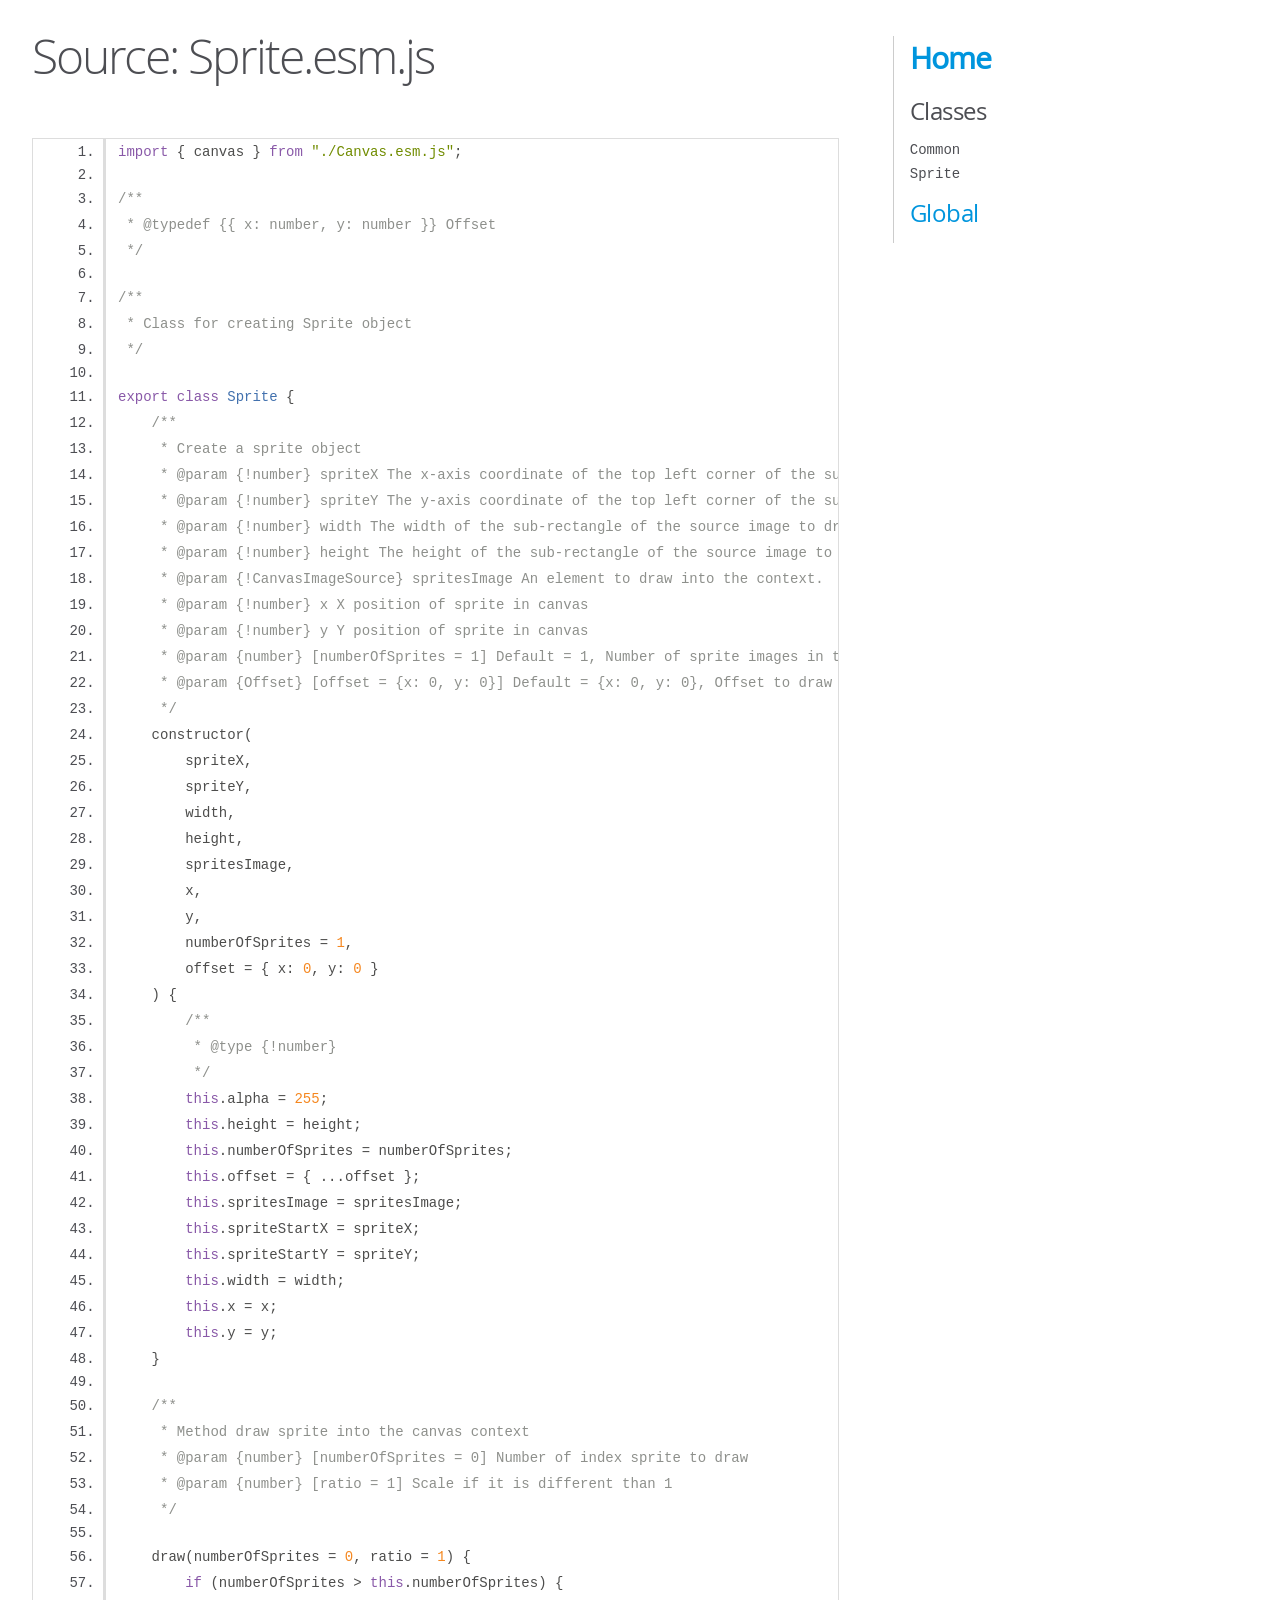
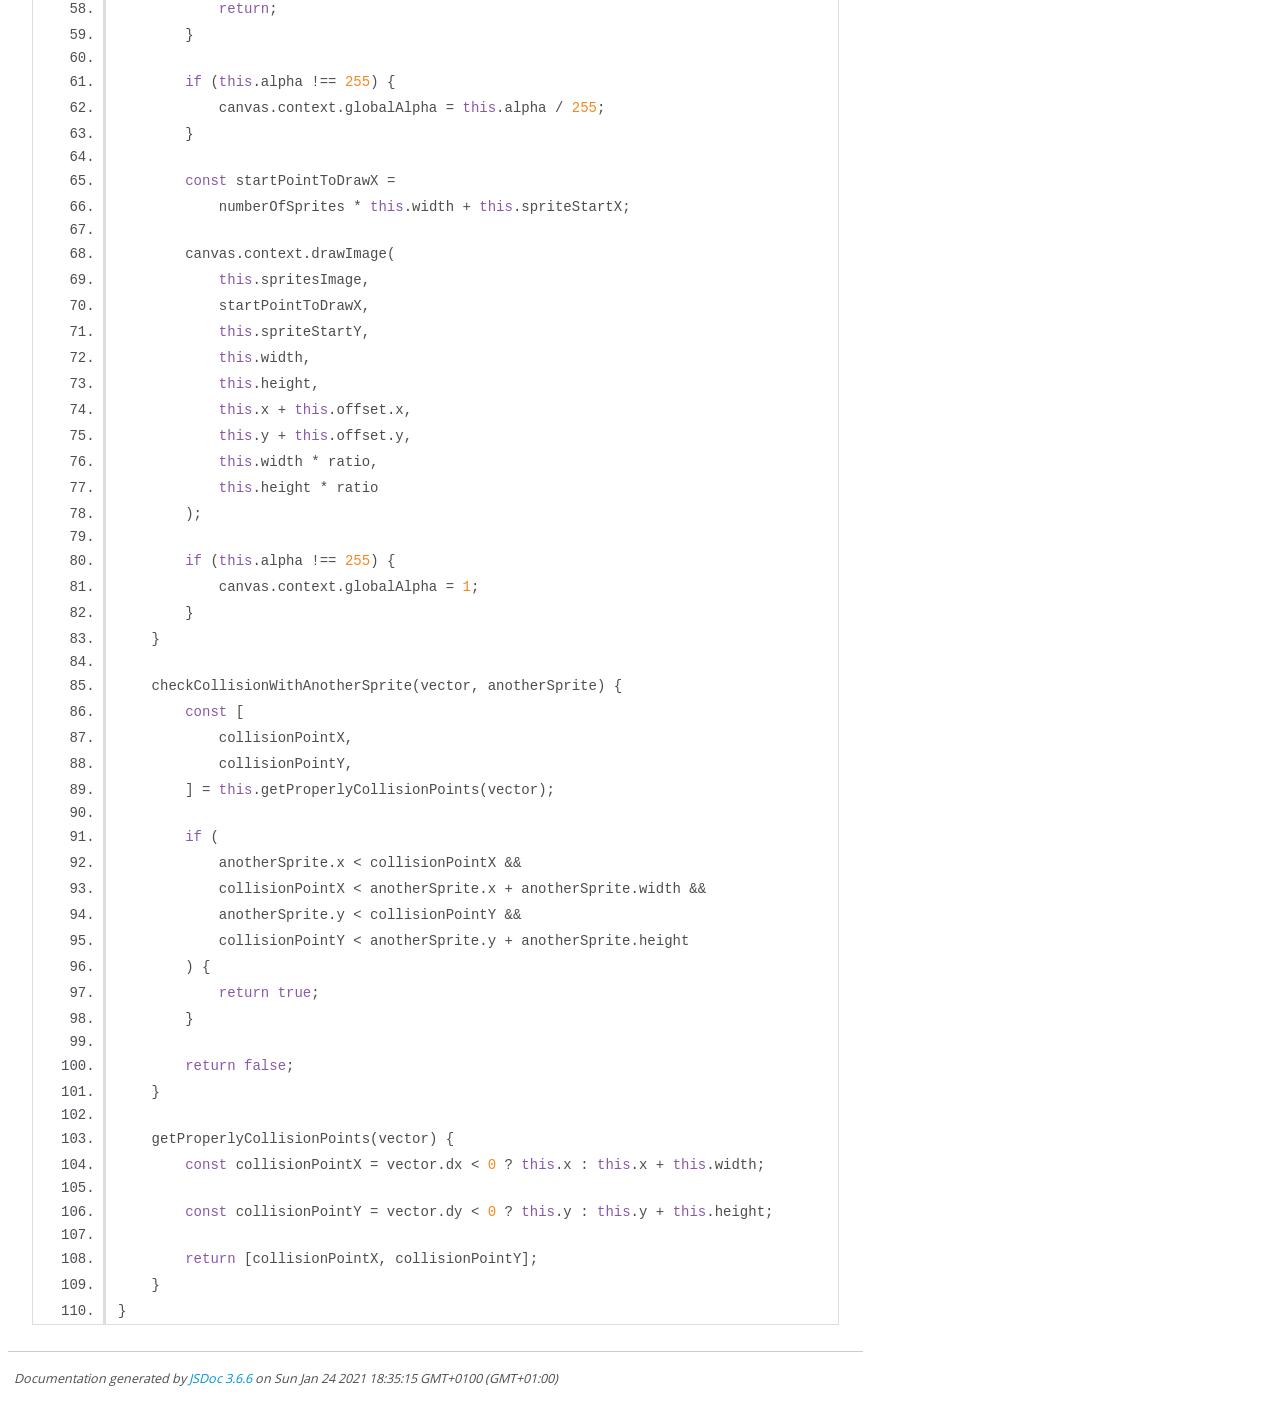
<file: docs/Sprite.esm.js.html>
<!DOCTYPE html>
<html lang="en">
    <head>
        <meta charset="utf-8" />
        <title>JSDoc: Source: Sprite.esm.js</title>

        <script src="scripts/prettify/prettify.js"></script>
        <script src="scripts/prettify/lang-css.js"></script>
        <!--[if lt IE 9]>
            <script src="//html5shiv.googlecode.com/svn/trunk/html5.js"></script>
        <![endif]-->
        <link
            type="text/css"
            rel="stylesheet"
            href="styles/prettify-tomorrow.css"
        />
        <link
            type="text/css"
            rel="stylesheet"
            href="styles/jsdoc-default.css"
        />
    </head>

    <body>
        <div id="main">
            <h1 class="page-title">Source: Sprite.esm.js</h1>

            <section>
                <article>
                    <pre
                        class="prettyprint source linenums"
                    ><code>import { canvas } from "./Canvas.esm.js";

/**
 * @typedef {{ x: number, y: number }} Offset
 */

/**
 * Class for creating Sprite object
 */

export class Sprite {
    /**
     * Create a sprite object
     * @param {!number} spriteX The x-axis coordinate of the top left corner of the sub-rectangle of the source image to draw into the destination context.
     * @param {!number} spriteY The y-axis coordinate of the top left corner of the sub-rectangle of the source image to draw into the destination context.
     * @param {!number} width The width of the sub-rectangle of the source image to draw into the destination context
     * @param {!number} height The height of the sub-rectangle of the source image to draw into the destination context.
     * @param {!CanvasImageSource} spritesImage An element to draw into the context.
     * @param {!number} x X position of sprite in canvas
     * @param {!number} y Y position of sprite in canvas
     * @param {number} [numberOfSprites = 1] Default = 1, Number of sprite images in the main image
     * @param {Offset} [offset = {x: 0, y: 0}] Default = {x: 0, y: 0}, Offset to draw
     */
    constructor(
        spriteX,
        spriteY,
        width,
        height,
        spritesImage,
        x,
        y,
        numberOfSprites = 1,
        offset = { x: 0, y: 0 }
    ) {
        /**
         * @type {!number}
         */
        this.alpha = 255;
        this.height = height;
        this.numberOfSprites = numberOfSprites;
        this.offset = { ...offset };
        this.spritesImage = spritesImage;
        this.spriteStartX = spriteX;
        this.spriteStartY = spriteY;
        this.width = width;
        this.x = x;
        this.y = y;
    }

    /**
     * Method draw sprite into the canvas context
     * @param {number} [numberOfSprites = 0] Number of index sprite to draw
     * @param {number} [ratio = 1] Scale if it is different than 1
     */

    draw(numberOfSprites = 0, ratio = 1) {
        if (numberOfSprites > this.numberOfSprites) {
            return;
        }

        if (this.alpha !== 255) {
            canvas.context.globalAlpha = this.alpha / 255;
        }

        const startPointToDrawX =
            numberOfSprites * this.width + this.spriteStartX;

        canvas.context.drawImage(
            this.spritesImage,
            startPointToDrawX,
            this.spriteStartY,
            this.width,
            this.height,
            this.x + this.offset.x,
            this.y + this.offset.y,
            this.width * ratio,
            this.height * ratio
        );

        if (this.alpha !== 255) {
            canvas.context.globalAlpha = 1;
        }
    }

    checkCollisionWithAnotherSprite(vector, anotherSprite) {
        const [
            collisionPointX,
            collisionPointY,
        ] = this.getProperlyCollisionPoints(vector);

        if (
            anotherSprite.x &lt; collisionPointX &amp;&amp;
            collisionPointX &lt; anotherSprite.x + anotherSprite.width &amp;&amp;
            anotherSprite.y &lt; collisionPointY &amp;&amp;
            collisionPointY &lt; anotherSprite.y + anotherSprite.height
        ) {
            return true;
        }

        return false;
    }

    getProperlyCollisionPoints(vector) {
        const collisionPointX = vector.dx &lt; 0 ? this.x : this.x + this.width;

        const collisionPointY = vector.dy &lt; 0 ? this.y : this.y + this.height;

        return [collisionPointX, collisionPointY];
    }
}
</code></pre>
                </article>
            </section>
        </div>

        <nav>
            <h2><a href="index.html">Home</a></h2>
            <h3>Classes</h3>
            <ul>
                <li><a href="Common.html">Common</a></li>
                <li><a href="Sprite.html">Sprite</a></li>
            </ul>
            <h3><a href="global.html">Global</a></h3>
        </nav>

        <br class="clear" />

        <footer>
            Documentation generated by
            <a href="https://github.com/jsdoc/jsdoc">JSDoc 3.6.6</a> on Sun Jan
            24 2021 18:35:15 GMT+0100 (GMT+01:00)
        </footer>

        <script>
            prettyPrint();
        </script>
        <script src="scripts/linenumber.js"></script>
    </body>
</html>
</file>
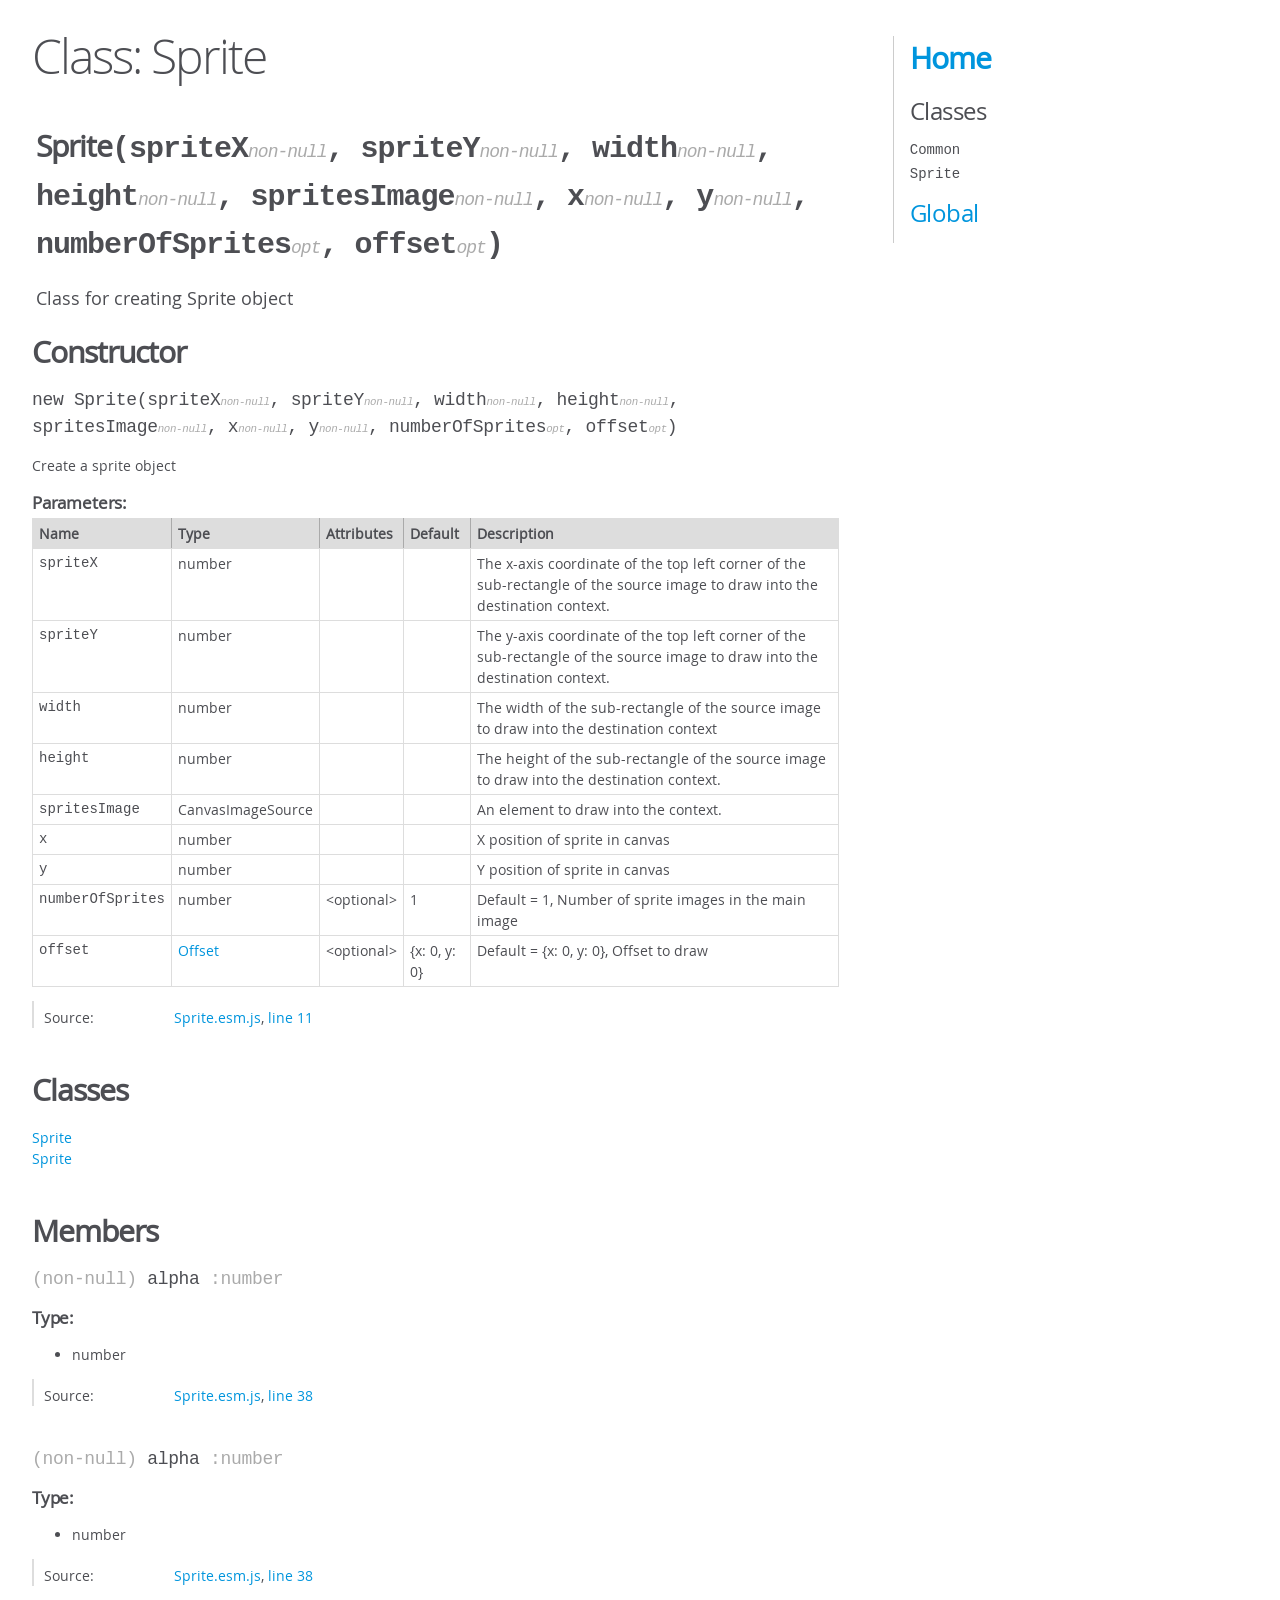
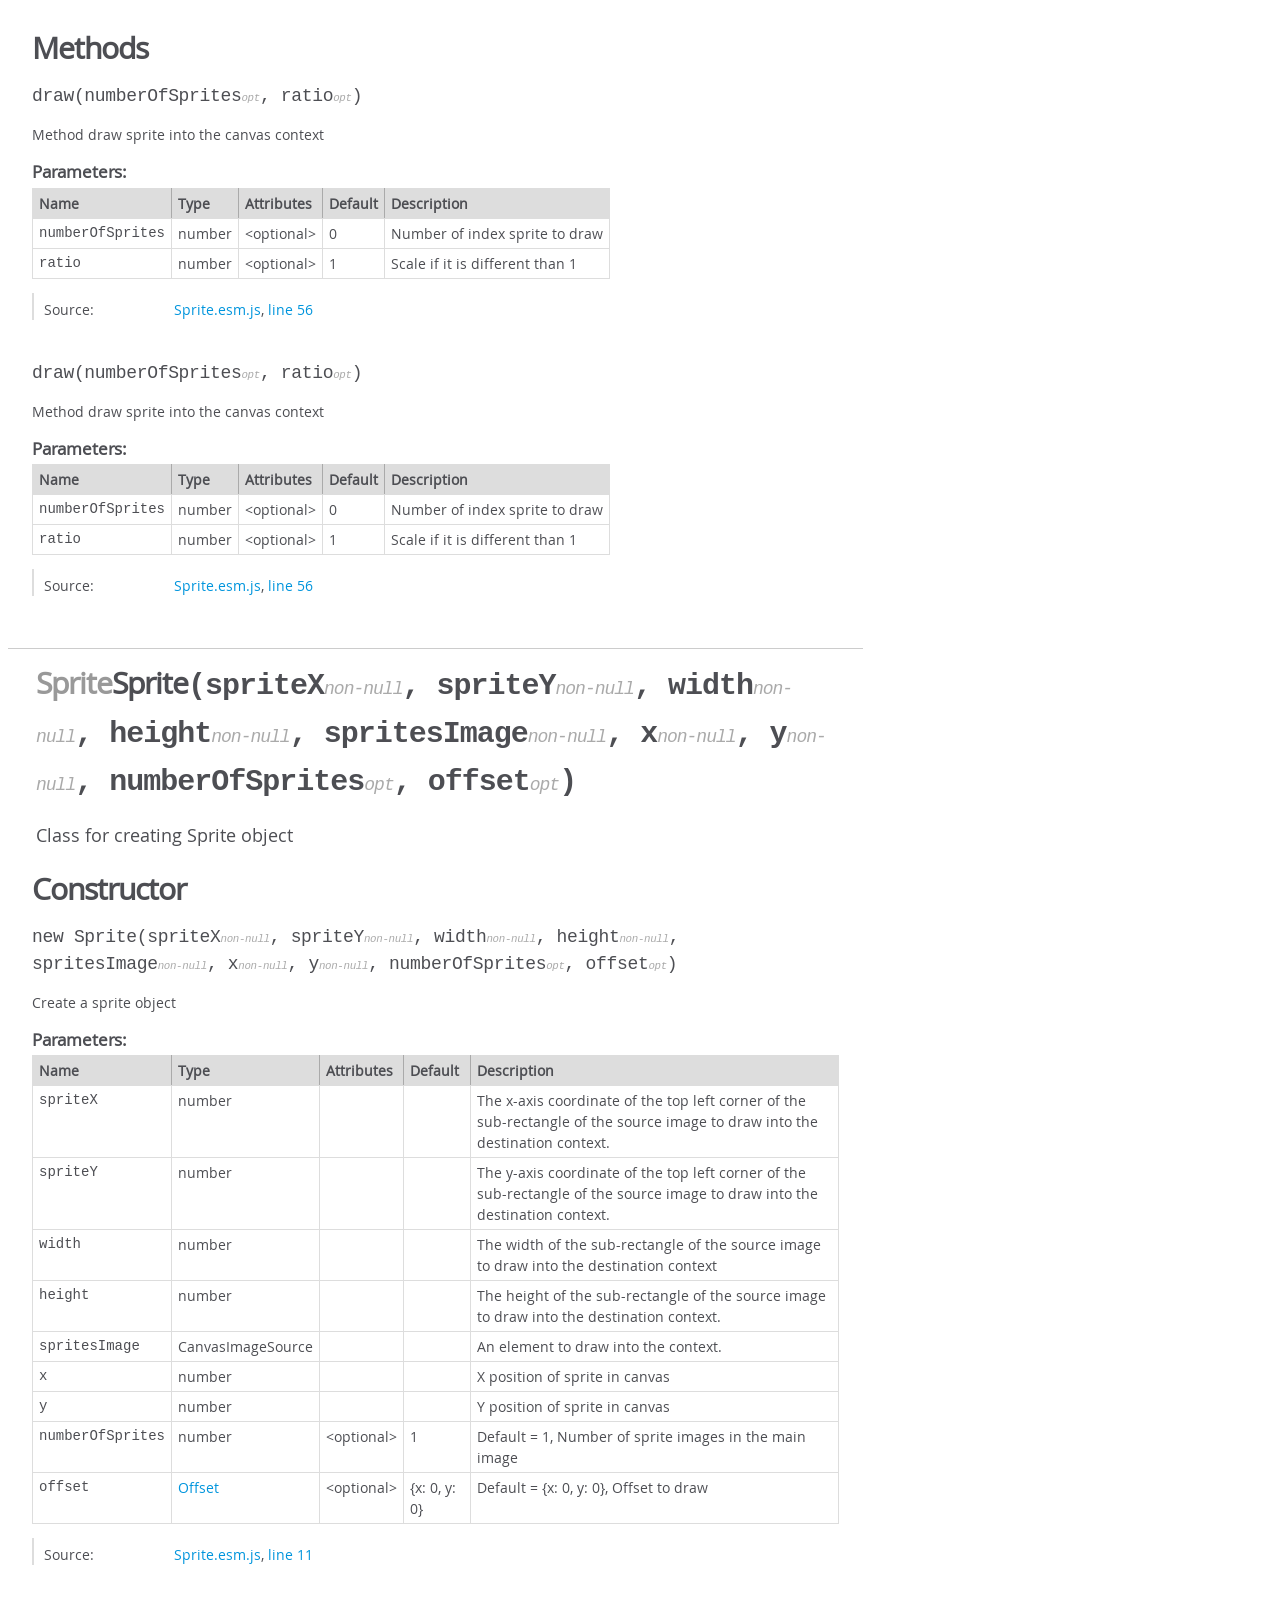
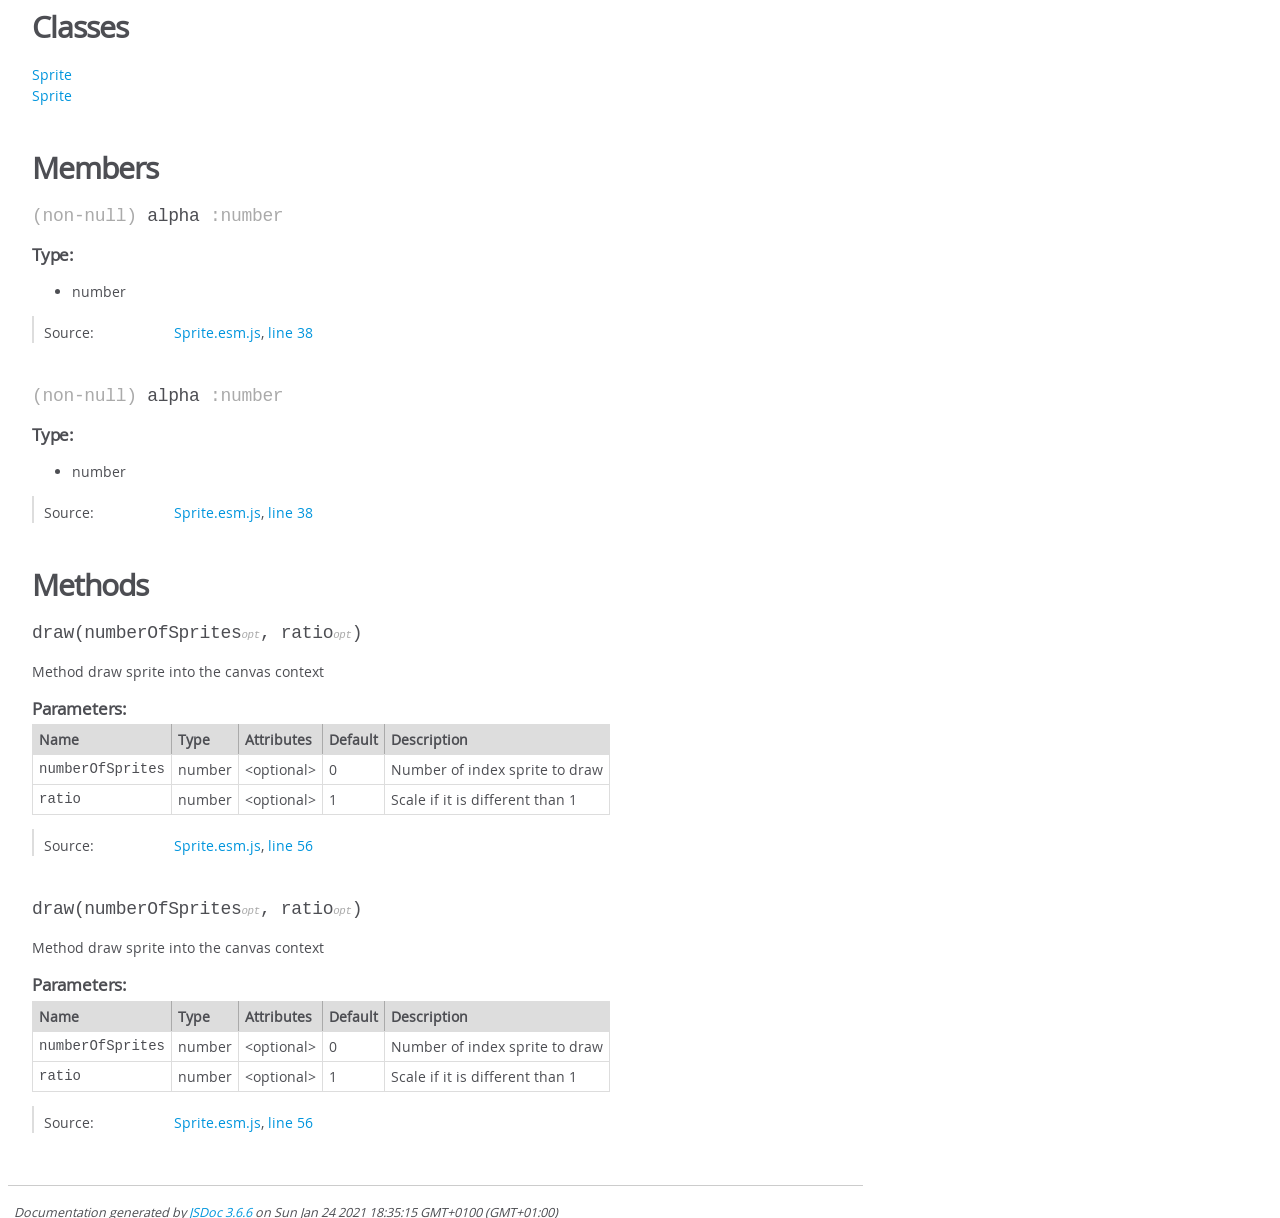
<file: docs/Sprite.html>
<!DOCTYPE html>
<html lang="en">
    <head>
        <meta charset="utf-8" />
        <title>JSDoc: Class: Sprite</title>

        <script src="scripts/prettify/prettify.js"></script>
        <script src="scripts/prettify/lang-css.js"></script>
        <!--[if lt IE 9]>
            <script src="//html5shiv.googlecode.com/svn/trunk/html5.js"></script>
        <![endif]-->
        <link
            type="text/css"
            rel="stylesheet"
            href="styles/prettify-tomorrow.css"
        />
        <link
            type="text/css"
            rel="stylesheet"
            href="styles/jsdoc-default.css"
        />
    </head>

    <body>
        <div id="main">
            <h1 class="page-title">Class: Sprite</h1>

            <section>
                <header>
                    <h2>
                        <span class="attribs"
                            ><span class="type-signature"></span></span
                        >Sprite<span class="signature"
                            >(spriteX<span class="signature-attributes"
                                >non-null</span
                            >, spriteY<span class="signature-attributes"
                                >non-null</span
                            >, width<span class="signature-attributes"
                                >non-null</span
                            >, height<span class="signature-attributes"
                                >non-null</span
                            >, spritesImage<span class="signature-attributes"
                                >non-null</span
                            >, x<span class="signature-attributes"
                                >non-null</span
                            >, y<span class="signature-attributes"
                                >non-null</span
                            >, numberOfSprites<span class="signature-attributes"
                                >opt</span
                            >, offset<span class="signature-attributes"
                                >opt</span
                            >)</span
                        ><span class="type-signature"></span>
                    </h2>

                    <div class="class-description">
                        Class for creating Sprite object
                    </div>
                </header>

                <article>
                    <div class="container-overview">
                        <h2>Constructor</h2>

                        <h4 class="name" id="Sprite">
                            <span class="type-signature"></span>new Sprite<span
                                class="signature"
                                >(spriteX<span class="signature-attributes"
                                    >non-null</span
                                >, spriteY<span class="signature-attributes"
                                    >non-null</span
                                >, width<span class="signature-attributes"
                                    >non-null</span
                                >, height<span class="signature-attributes"
                                    >non-null</span
                                >, spritesImage<span
                                    class="signature-attributes"
                                    >non-null</span
                                >, x<span class="signature-attributes"
                                    >non-null</span
                                >, y<span class="signature-attributes"
                                    >non-null</span
                                >, numberOfSprites<span
                                    class="signature-attributes"
                                    >opt</span
                                >, offset<span class="signature-attributes"
                                    >opt</span
                                >)</span
                            ><span class="type-signature"></span>
                        </h4>

                        <div class="description">
                            Create a sprite object
                        </div>

                        <h5>Parameters:</h5>

                        <table class="params">
                            <thead>
                                <tr>
                                    <th>Name</th>

                                    <th>Type</th>

                                    <th>Attributes</th>

                                    <th>Default</th>

                                    <th class="last">Description</th>
                                </tr>
                            </thead>

                            <tbody>
                                <tr>
                                    <td class="name"><code>spriteX</code></td>

                                    <td class="type">
                                        <span class="param-type">number</span>
                                    </td>

                                    <td class="attributes"></td>

                                    <td class="default"></td>

                                    <td class="description last">
                                        The x-axis coordinate of the top left
                                        corner of the sub-rectangle of the
                                        source image to draw into the
                                        destination context.
                                    </td>
                                </tr>

                                <tr>
                                    <td class="name"><code>spriteY</code></td>

                                    <td class="type">
                                        <span class="param-type">number</span>
                                    </td>

                                    <td class="attributes"></td>

                                    <td class="default"></td>

                                    <td class="description last">
                                        The y-axis coordinate of the top left
                                        corner of the sub-rectangle of the
                                        source image to draw into the
                                        destination context.
                                    </td>
                                </tr>

                                <tr>
                                    <td class="name"><code>width</code></td>

                                    <td class="type">
                                        <span class="param-type">number</span>
                                    </td>

                                    <td class="attributes"></td>

                                    <td class="default"></td>

                                    <td class="description last">
                                        The width of the sub-rectangle of the
                                        source image to draw into the
                                        destination context
                                    </td>
                                </tr>

                                <tr>
                                    <td class="name"><code>height</code></td>

                                    <td class="type">
                                        <span class="param-type">number</span>
                                    </td>

                                    <td class="attributes"></td>

                                    <td class="default"></td>

                                    <td class="description last">
                                        The height of the sub-rectangle of the
                                        source image to draw into the
                                        destination context.
                                    </td>
                                </tr>

                                <tr>
                                    <td class="name">
                                        <code>spritesImage</code>
                                    </td>

                                    <td class="type">
                                        <span class="param-type"
                                            >CanvasImageSource</span
                                        >
                                    </td>

                                    <td class="attributes"></td>

                                    <td class="default"></td>

                                    <td class="description last">
                                        An element to draw into the context.
                                    </td>
                                </tr>

                                <tr>
                                    <td class="name"><code>x</code></td>

                                    <td class="type">
                                        <span class="param-type">number</span>
                                    </td>

                                    <td class="attributes"></td>

                                    <td class="default"></td>

                                    <td class="description last">
                                        X position of sprite in canvas
                                    </td>
                                </tr>

                                <tr>
                                    <td class="name"><code>y</code></td>

                                    <td class="type">
                                        <span class="param-type">number</span>
                                    </td>

                                    <td class="attributes"></td>

                                    <td class="default"></td>

                                    <td class="description last">
                                        Y position of sprite in canvas
                                    </td>
                                </tr>

                                <tr>
                                    <td class="name">
                                        <code>numberOfSprites</code>
                                    </td>

                                    <td class="type">
                                        <span class="param-type">number</span>
                                    </td>

                                    <td class="attributes">
                                        &lt;optional><br />
                                    </td>

                                    <td class="default">
                                        1
                                    </td>

                                    <td class="description last">
                                        Default = 1, Number of sprite images in
                                        the main image
                                    </td>
                                </tr>

                                <tr>
                                    <td class="name"><code>offset</code></td>

                                    <td class="type">
                                        <span class="param-type"
                                            ><a href="global.html#Offset"
                                                >Offset</a
                                            ></span
                                        >
                                    </td>

                                    <td class="attributes">
                                        &lt;optional><br />
                                    </td>

                                    <td class="default">
                                        {x: 0, y: 0}
                                    </td>

                                    <td class="description last">
                                        Default = {x: 0, y: 0}, Offset to draw
                                    </td>
                                </tr>
                            </tbody>
                        </table>

                        <dl class="details">
                            <dt class="tag-source">Source:</dt>
                            <dd class="tag-source">
                                <ul class="dummy">
                                    <li>
                                        <a href="Sprite.esm.js.html"
                                            >Sprite.esm.js</a
                                        >,
                                        <a href="Sprite.esm.js.html#line11"
                                            >line 11</a
                                        >
                                    </li>
                                </ul>
                            </dd>
                        </dl>
                    </div>

                    <h3 class="subsection-title">Classes</h3>

                    <dl>
                        <dt><a href="Sprite.html">Sprite</a></dt>
                        <dd></dd>

                        <dt><a href="Sprite.html">Sprite</a></dt>
                        <dd></dd>
                    </dl>

                    <h3 class="subsection-title">Members</h3>

                    <h4 class="name" id="alpha">
                        <span class="type-signature">(non-null) </span
                        >alpha<span class="type-signature"> :number</span>
                    </h4>

                    <h5>Type:</h5>
                    <ul>
                        <li>
                            <span class="param-type">number</span>
                        </li>
                    </ul>

                    <dl class="details">
                        <dt class="tag-source">Source:</dt>
                        <dd class="tag-source">
                            <ul class="dummy">
                                <li>
                                    <a href="Sprite.esm.js.html"
                                        >Sprite.esm.js</a
                                    >,
                                    <a href="Sprite.esm.js.html#line38"
                                        >line 38</a
                                    >
                                </li>
                            </ul>
                        </dd>
                    </dl>

                    <h4 class="name" id="alpha">
                        <span class="type-signature">(non-null) </span
                        >alpha<span class="type-signature"> :number</span>
                    </h4>

                    <h5>Type:</h5>
                    <ul>
                        <li>
                            <span class="param-type">number</span>
                        </li>
                    </ul>

                    <dl class="details">
                        <dt class="tag-source">Source:</dt>
                        <dd class="tag-source">
                            <ul class="dummy">
                                <li>
                                    <a href="Sprite.esm.js.html"
                                        >Sprite.esm.js</a
                                    >,
                                    <a href="Sprite.esm.js.html#line38"
                                        >line 38</a
                                    >
                                </li>
                            </ul>
                        </dd>
                    </dl>

                    <h3 class="subsection-title">Methods</h3>

                    <h4 class="name" id="draw">
                        <span class="type-signature"></span>draw<span
                            class="signature"
                            >(numberOfSprites<span class="signature-attributes"
                                >opt</span
                            >, ratio<span class="signature-attributes">opt</span
                            >)</span
                        ><span class="type-signature"></span>
                    </h4>

                    <div class="description">
                        Method draw sprite into the canvas context
                    </div>

                    <h5>Parameters:</h5>

                    <table class="params">
                        <thead>
                            <tr>
                                <th>Name</th>

                                <th>Type</th>

                                <th>Attributes</th>

                                <th>Default</th>

                                <th class="last">Description</th>
                            </tr>
                        </thead>

                        <tbody>
                            <tr>
                                <td class="name">
                                    <code>numberOfSprites</code>
                                </td>

                                <td class="type">
                                    <span class="param-type">number</span>
                                </td>

                                <td class="attributes">&lt;optional><br /></td>

                                <td class="default">
                                    0
                                </td>

                                <td class="description last">
                                    Number of index sprite to draw
                                </td>
                            </tr>

                            <tr>
                                <td class="name"><code>ratio</code></td>

                                <td class="type">
                                    <span class="param-type">number</span>
                                </td>

                                <td class="attributes">&lt;optional><br /></td>

                                <td class="default">
                                    1
                                </td>

                                <td class="description last">
                                    Scale if it is different than 1
                                </td>
                            </tr>
                        </tbody>
                    </table>

                    <dl class="details">
                        <dt class="tag-source">Source:</dt>
                        <dd class="tag-source">
                            <ul class="dummy">
                                <li>
                                    <a href="Sprite.esm.js.html"
                                        >Sprite.esm.js</a
                                    >,
                                    <a href="Sprite.esm.js.html#line56"
                                        >line 56</a
                                    >
                                </li>
                            </ul>
                        </dd>
                    </dl>

                    <h4 class="name" id="draw">
                        <span class="type-signature"></span>draw<span
                            class="signature"
                            >(numberOfSprites<span class="signature-attributes"
                                >opt</span
                            >, ratio<span class="signature-attributes">opt</span
                            >)</span
                        ><span class="type-signature"></span>
                    </h4>

                    <div class="description">
                        Method draw sprite into the canvas context
                    </div>

                    <h5>Parameters:</h5>

                    <table class="params">
                        <thead>
                            <tr>
                                <th>Name</th>

                                <th>Type</th>

                                <th>Attributes</th>

                                <th>Default</th>

                                <th class="last">Description</th>
                            </tr>
                        </thead>

                        <tbody>
                            <tr>
                                <td class="name">
                                    <code>numberOfSprites</code>
                                </td>

                                <td class="type">
                                    <span class="param-type">number</span>
                                </td>

                                <td class="attributes">&lt;optional><br /></td>

                                <td class="default">
                                    0
                                </td>

                                <td class="description last">
                                    Number of index sprite to draw
                                </td>
                            </tr>

                            <tr>
                                <td class="name"><code>ratio</code></td>

                                <td class="type">
                                    <span class="param-type">number</span>
                                </td>

                                <td class="attributes">&lt;optional><br /></td>

                                <td class="default">
                                    1
                                </td>

                                <td class="description last">
                                    Scale if it is different than 1
                                </td>
                            </tr>
                        </tbody>
                    </table>

                    <dl class="details">
                        <dt class="tag-source">Source:</dt>
                        <dd class="tag-source">
                            <ul class="dummy">
                                <li>
                                    <a href="Sprite.esm.js.html"
                                        >Sprite.esm.js</a
                                    >,
                                    <a href="Sprite.esm.js.html#line56"
                                        >line 56</a
                                    >
                                </li>
                            </ul>
                        </dd>
                    </dl>
                </article>
            </section>

            <section>
                <header>
                    <h2>
                        <span class="attribs"
                            ><span class="type-signature"></span
                        ></span>
                        <span class="ancestors"
                            ><a href="Sprite.html">Sprite</a></span
                        >Sprite<span class="signature"
                            >(spriteX<span class="signature-attributes"
                                >non-null</span
                            >, spriteY<span class="signature-attributes"
                                >non-null</span
                            >, width<span class="signature-attributes"
                                >non-null</span
                            >, height<span class="signature-attributes"
                                >non-null</span
                            >, spritesImage<span class="signature-attributes"
                                >non-null</span
                            >, x<span class="signature-attributes"
                                >non-null</span
                            >, y<span class="signature-attributes"
                                >non-null</span
                            >, numberOfSprites<span class="signature-attributes"
                                >opt</span
                            >, offset<span class="signature-attributes"
                                >opt</span
                            >)</span
                        ><span class="type-signature"></span>
                    </h2>

                    <div class="class-description">
                        Class for creating Sprite object
                    </div>
                </header>

                <article>
                    <div class="container-overview">
                        <h2>Constructor</h2>

                        <h4 class="name" id="Sprite">
                            <span class="type-signature"></span>new Sprite<span
                                class="signature"
                                >(spriteX<span class="signature-attributes"
                                    >non-null</span
                                >, spriteY<span class="signature-attributes"
                                    >non-null</span
                                >, width<span class="signature-attributes"
                                    >non-null</span
                                >, height<span class="signature-attributes"
                                    >non-null</span
                                >, spritesImage<span
                                    class="signature-attributes"
                                    >non-null</span
                                >, x<span class="signature-attributes"
                                    >non-null</span
                                >, y<span class="signature-attributes"
                                    >non-null</span
                                >, numberOfSprites<span
                                    class="signature-attributes"
                                    >opt</span
                                >, offset<span class="signature-attributes"
                                    >opt</span
                                >)</span
                            ><span class="type-signature"></span>
                        </h4>

                        <div class="description">
                            Create a sprite object
                        </div>

                        <h5>Parameters:</h5>

                        <table class="params">
                            <thead>
                                <tr>
                                    <th>Name</th>

                                    <th>Type</th>

                                    <th>Attributes</th>

                                    <th>Default</th>

                                    <th class="last">Description</th>
                                </tr>
                            </thead>

                            <tbody>
                                <tr>
                                    <td class="name"><code>spriteX</code></td>

                                    <td class="type">
                                        <span class="param-type">number</span>
                                    </td>

                                    <td class="attributes"></td>

                                    <td class="default"></td>

                                    <td class="description last">
                                        The x-axis coordinate of the top left
                                        corner of the sub-rectangle of the
                                        source image to draw into the
                                        destination context.
                                    </td>
                                </tr>

                                <tr>
                                    <td class="name"><code>spriteY</code></td>

                                    <td class="type">
                                        <span class="param-type">number</span>
                                    </td>

                                    <td class="attributes"></td>

                                    <td class="default"></td>

                                    <td class="description last">
                                        The y-axis coordinate of the top left
                                        corner of the sub-rectangle of the
                                        source image to draw into the
                                        destination context.
                                    </td>
                                </tr>

                                <tr>
                                    <td class="name"><code>width</code></td>

                                    <td class="type">
                                        <span class="param-type">number</span>
                                    </td>

                                    <td class="attributes"></td>

                                    <td class="default"></td>

                                    <td class="description last">
                                        The width of the sub-rectangle of the
                                        source image to draw into the
                                        destination context
                                    </td>
                                </tr>

                                <tr>
                                    <td class="name"><code>height</code></td>

                                    <td class="type">
                                        <span class="param-type">number</span>
                                    </td>

                                    <td class="attributes"></td>

                                    <td class="default"></td>

                                    <td class="description last">
                                        The height of the sub-rectangle of the
                                        source image to draw into the
                                        destination context.
                                    </td>
                                </tr>

                                <tr>
                                    <td class="name">
                                        <code>spritesImage</code>
                                    </td>

                                    <td class="type">
                                        <span class="param-type"
                                            >CanvasImageSource</span
                                        >
                                    </td>

                                    <td class="attributes"></td>

                                    <td class="default"></td>

                                    <td class="description last">
                                        An element to draw into the context.
                                    </td>
                                </tr>

                                <tr>
                                    <td class="name"><code>x</code></td>

                                    <td class="type">
                                        <span class="param-type">number</span>
                                    </td>

                                    <td class="attributes"></td>

                                    <td class="default"></td>

                                    <td class="description last">
                                        X position of sprite in canvas
                                    </td>
                                </tr>

                                <tr>
                                    <td class="name"><code>y</code></td>

                                    <td class="type">
                                        <span class="param-type">number</span>
                                    </td>

                                    <td class="attributes"></td>

                                    <td class="default"></td>

                                    <td class="description last">
                                        Y position of sprite in canvas
                                    </td>
                                </tr>

                                <tr>
                                    <td class="name">
                                        <code>numberOfSprites</code>
                                    </td>

                                    <td class="type">
                                        <span class="param-type">number</span>
                                    </td>

                                    <td class="attributes">
                                        &lt;optional><br />
                                    </td>

                                    <td class="default">
                                        1
                                    </td>

                                    <td class="description last">
                                        Default = 1, Number of sprite images in
                                        the main image
                                    </td>
                                </tr>

                                <tr>
                                    <td class="name"><code>offset</code></td>

                                    <td class="type">
                                        <span class="param-type"
                                            ><a href="global.html#Offset"
                                                >Offset</a
                                            ></span
                                        >
                                    </td>

                                    <td class="attributes">
                                        &lt;optional><br />
                                    </td>

                                    <td class="default">
                                        {x: 0, y: 0}
                                    </td>

                                    <td class="description last">
                                        Default = {x: 0, y: 0}, Offset to draw
                                    </td>
                                </tr>
                            </tbody>
                        </table>

                        <dl class="details">
                            <dt class="tag-source">Source:</dt>
                            <dd class="tag-source">
                                <ul class="dummy">
                                    <li>
                                        <a href="Sprite.esm.js.html"
                                            >Sprite.esm.js</a
                                        >,
                                        <a href="Sprite.esm.js.html#line11"
                                            >line 11</a
                                        >
                                    </li>
                                </ul>
                            </dd>
                        </dl>
                    </div>

                    <h3 class="subsection-title">Classes</h3>

                    <dl>
                        <dt><a href="Sprite.html">Sprite</a></dt>
                        <dd></dd>

                        <dt><a href="Sprite.html">Sprite</a></dt>
                        <dd></dd>
                    </dl>

                    <h3 class="subsection-title">Members</h3>

                    <h4 class="name" id="alpha">
                        <span class="type-signature">(non-null) </span
                        >alpha<span class="type-signature"> :number</span>
                    </h4>

                    <h5>Type:</h5>
                    <ul>
                        <li>
                            <span class="param-type">number</span>
                        </li>
                    </ul>

                    <dl class="details">
                        <dt class="tag-source">Source:</dt>
                        <dd class="tag-source">
                            <ul class="dummy">
                                <li>
                                    <a href="Sprite.esm.js.html"
                                        >Sprite.esm.js</a
                                    >,
                                    <a href="Sprite.esm.js.html#line38"
                                        >line 38</a
                                    >
                                </li>
                            </ul>
                        </dd>
                    </dl>

                    <h4 class="name" id="alpha">
                        <span class="type-signature">(non-null) </span
                        >alpha<span class="type-signature"> :number</span>
                    </h4>

                    <h5>Type:</h5>
                    <ul>
                        <li>
                            <span class="param-type">number</span>
                        </li>
                    </ul>

                    <dl class="details">
                        <dt class="tag-source">Source:</dt>
                        <dd class="tag-source">
                            <ul class="dummy">
                                <li>
                                    <a href="Sprite.esm.js.html"
                                        >Sprite.esm.js</a
                                    >,
                                    <a href="Sprite.esm.js.html#line38"
                                        >line 38</a
                                    >
                                </li>
                            </ul>
                        </dd>
                    </dl>

                    <h3 class="subsection-title">Methods</h3>

                    <h4 class="name" id="draw">
                        <span class="type-signature"></span>draw<span
                            class="signature"
                            >(numberOfSprites<span class="signature-attributes"
                                >opt</span
                            >, ratio<span class="signature-attributes">opt</span
                            >)</span
                        ><span class="type-signature"></span>
                    </h4>

                    <div class="description">
                        Method draw sprite into the canvas context
                    </div>

                    <h5>Parameters:</h5>

                    <table class="params">
                        <thead>
                            <tr>
                                <th>Name</th>

                                <th>Type</th>

                                <th>Attributes</th>

                                <th>Default</th>

                                <th class="last">Description</th>
                            </tr>
                        </thead>

                        <tbody>
                            <tr>
                                <td class="name">
                                    <code>numberOfSprites</code>
                                </td>

                                <td class="type">
                                    <span class="param-type">number</span>
                                </td>

                                <td class="attributes">&lt;optional><br /></td>

                                <td class="default">
                                    0
                                </td>

                                <td class="description last">
                                    Number of index sprite to draw
                                </td>
                            </tr>

                            <tr>
                                <td class="name"><code>ratio</code></td>

                                <td class="type">
                                    <span class="param-type">number</span>
                                </td>

                                <td class="attributes">&lt;optional><br /></td>

                                <td class="default">
                                    1
                                </td>

                                <td class="description last">
                                    Scale if it is different than 1
                                </td>
                            </tr>
                        </tbody>
                    </table>

                    <dl class="details">
                        <dt class="tag-source">Source:</dt>
                        <dd class="tag-source">
                            <ul class="dummy">
                                <li>
                                    <a href="Sprite.esm.js.html"
                                        >Sprite.esm.js</a
                                    >,
                                    <a href="Sprite.esm.js.html#line56"
                                        >line 56</a
                                    >
                                </li>
                            </ul>
                        </dd>
                    </dl>

                    <h4 class="name" id="draw">
                        <span class="type-signature"></span>draw<span
                            class="signature"
                            >(numberOfSprites<span class="signature-attributes"
                                >opt</span
                            >, ratio<span class="signature-attributes">opt</span
                            >)</span
                        ><span class="type-signature"></span>
                    </h4>

                    <div class="description">
                        Method draw sprite into the canvas context
                    </div>

                    <h5>Parameters:</h5>

                    <table class="params">
                        <thead>
                            <tr>
                                <th>Name</th>

                                <th>Type</th>

                                <th>Attributes</th>

                                <th>Default</th>

                                <th class="last">Description</th>
                            </tr>
                        </thead>

                        <tbody>
                            <tr>
                                <td class="name">
                                    <code>numberOfSprites</code>
                                </td>

                                <td class="type">
                                    <span class="param-type">number</span>
                                </td>

                                <td class="attributes">&lt;optional><br /></td>

                                <td class="default">
                                    0
                                </td>

                                <td class="description last">
                                    Number of index sprite to draw
                                </td>
                            </tr>

                            <tr>
                                <td class="name"><code>ratio</code></td>

                                <td class="type">
                                    <span class="param-type">number</span>
                                </td>

                                <td class="attributes">&lt;optional><br /></td>

                                <td class="default">
                                    1
                                </td>

                                <td class="description last">
                                    Scale if it is different than 1
                                </td>
                            </tr>
                        </tbody>
                    </table>

                    <dl class="details">
                        <dt class="tag-source">Source:</dt>
                        <dd class="tag-source">
                            <ul class="dummy">
                                <li>
                                    <a href="Sprite.esm.js.html"
                                        >Sprite.esm.js</a
                                    >,
                                    <a href="Sprite.esm.js.html#line56"
                                        >line 56</a
                                    >
                                </li>
                            </ul>
                        </dd>
                    </dl>
                </article>
            </section>
        </div>

        <nav>
            <h2><a href="index.html">Home</a></h2>
            <h3>Classes</h3>
            <ul>
                <li><a href="Common.html">Common</a></li>
                <li><a href="Sprite.html">Sprite</a></li>
            </ul>
            <h3><a href="global.html">Global</a></h3>
        </nav>

        <br class="clear" />

        <footer>
            Documentation generated by
            <a href="https://github.com/jsdoc/jsdoc">JSDoc 3.6.6</a> on Sun Jan
            24 2021 18:35:15 GMT+0100 (GMT+01:00)
        </footer>

        <script>
            prettyPrint();
        </script>
        <script src="scripts/linenumber.js"></script>
    </body>
</html>
</file>
<file: styles.css>
:root {
    --scale-value: 1;
}

* {
    box-sizing: border-box;
}

*:focus {
    outline: none;
}

body {
    background-color: #000900;
    user-select: none;
    overflow: hidden;
}

.game {
    position: fixed;
    display: flex;
    top: 0;
    left: 0;
    bottom: 0;
    right: 0;
    justify-content: center;
    align-items: center;
}

.game__container {
    position: absolute;
    top: 50%;
    left: 50%;
    transform: translate(-50%, -50%) scale(var(--scale-value));
    width: 640px;
    height: 480px;
    background-image: url("./images/splashscreen.png");
    background-size: contain;
    background-repeat: no-repeat;
    background-position: center;
}

.game__layer {
    position: absolute;
    top: 0;
    left: 0;
    width: 100%;
    height: 100%;
}

.start-screen {
    display: flex;
    flex-direction: column;
    align-items: center;
    padding-top: 210px;
}

.start-screen__button {
    display: flex;
    flex-grow: 0;
    margin-top: 10px;
    padding: 0;
    border: 0;
    background-image: url("./images/button-start.png");
    background-color: transparent;
    background-size: contain;
    background-repeat: no-repeat;
    width: 124px;
    max-width: 363px;
    height: 60px;
    cursor: pointer;
}

.start-screen__button:hover {
    background-image: url("./images/button-start-hover.png");
}

.start-screen__button--is-settings {
    background-image: url("./images/button-settings.png");
}

.start-screen__button--is-settings:hover {
    background-image: url("./images/button-settings-hover.png");
}

.level-select {
    display: flex;
    padding: 175px 125px;
    flex-wrap: wrap;
    background-image: url("./images/levelselectscreen.png");
    background-size: contain;
    background-repeat: no-repeat;
    background-position: center;
}

.level-select__button {
    width: 50px;
    height: 50px;
    margin: 20px;
    border: 0;
    font-size: 20px;
    background-image: url("./images/levelicon.png");
    background-size: cover;
    background-color: transparent;
    cursor: pointer;
}

.level-select__button:hover {
    background-image: url("./images/leveliconhover.png");
}

.end-screen {
    z-index: 11;
    display: flex;
    flex-direction: column;
    padding: 150px 200px 100px;
    background-image: url("./images/result-screen-lose.png");
    background-color: rgba(100, 100, 100, 0.3);
    background-size: 300px;
    backdrop-filter: blur(2px);
    background-repeat: no-repeat;
    background-position: center;
}

.end-screen--is-win {
    background-image: url("./images/result-screen-win.png");
}

.end-screen__header {
    text-align: center;
    font-size: 20px;
    font-weight: bold;
    font-family: Arial, Helvetica, sans-serif;
}

.end-screen__points {
    margin: 10px 20px 30px;
}

.end-screen__buttons-wrapper {
    display: flex;
    justify-content: space-around;
}

.end-screen__button {
    border: 0;
    width: 50px;
    height: 50px;
    background-image: url("./images/button-exit.png");
    background-size: 50px;
    background-repeat: no-repeat;
    background-color: transparent;
    cursor: pointer;
}

.end-screen__button:hover {
    background-image: url("./images/button-exit-hover.png");
}

.end-screen__button--is-restart {
    background-image: url("./images/button-restart.png");
}

.end-screen__button--is-restart:hover {
    background-image: url("./images/button-restart-hover.png");
}

.settings-screen {
    display: flex;
    flex-direction: column;
    align-items: center;
    padding: 125px 200px;
    z-index: 10;
    background-image: url("./images/settings-screen.png");
    background-color: rgba(100, 100, 100, 0.3);
    background-repeat: no-repeat;
    background-position: center center;
    background-size: 350px;
    backdrop-filter: blur(2px);
}

.settings-screen__buttons-group {
    display: flex;
    justify-content: center;
    margin-bottom: 30px;
}

.settings-screen__button {
    margin-right: 10px;
    width: 50px;
    height: 50px;
    border: 0;
    background-color: transparent;
    background-size: 50px;
    cursor: pointer;
}

.settings-screen__button--is-music {
    background-image: url("./images/button-music.png");
}

.settings-screen__button--is-music:hover {
    background-image: url("./images/button-music-hover.png");
}

.settings-screen__button--is-up {
    background-image: url("./images/button-plus.png");
}

.settings-screen__button--is-up:hover {
    background-image: url("./images/button-plus-hover.png");
}

.settings-screen__button--is-down {
    background-image: url("./images/button-minus.png");
}

.settings-screen__button--is-down:hover {
    background-image: url("./images/button-minus-hover.png");
}

.settings-screen__button--is-sound {
    background-image: url("./images/button-sound.png");
}

.settings-screen__button--is-sound:hover {
    background-image: url("./images/button-sound-hover.png");
}

.settings-screen__button--is-exit {
    background-image: url("./images/button-exit.png");
}

.settings-screen__button--is-exit:hover {
    background-image: url("./images/button-exit-hover.png");
}

.mini-settings-layer {
    top: unset;
    right: 50px;
    bottom: 150px;
    left: unset;
    width: 50px;
    height: 50px;
}

.mini-settings-layer__button {
    width: 50px;
    height: 50px;
    border: 0;
    background-color: transparent;
    background-size: 50px;
    background-image: url("./images/button-mini-settings.png");
    cursor: pointer;
}

.mini-settings-layer__button:hover {
    background-image: url("./images/button-mini-settings-hover.png");
}

.loading-screen {
    background-image: url("./images/loading.png");
    background-size: 300px;
    background-repeat: no-repeat;
    background-position: center center;
    background-color: rgba(100, 100, 100, 0.3);
    backdrop-filter: blur(2px);
}

.loading-screen__info {
    margin-top: 257px;
    color: rgb(175, 228, 35);
    font-size: 16px;
    text-align: center;
}

.hidden {
    display: none;
}
</file>
<file: docs/styles/prettify-tomorrow.css>
/* Tomorrow Theme */
/* Original theme - https://github.com/chriskempson/tomorrow-theme */
/* Pretty printing styles. Used with prettify.js. */
/* SPAN elements with the classes below are added by prettyprint. */
/* plain text */
.pln {
  color: #4d4d4c; }

@media screen {
  /* string content */
  .str {
    color: #718c00; }

  /* a keyword */
  .kwd {
    color: #8959a8; }

  /* a comment */
  .com {
    color: #8e908c; }

  /* a type name */
  .typ {
    color: #4271ae; }

  /* a literal value */
  .lit {
    color: #f5871f; }

  /* punctuation */
  .pun {
    color: #4d4d4c; }

  /* lisp open bracket */
  .opn {
    color: #4d4d4c; }

  /* lisp close bracket */
  .clo {
    color: #4d4d4c; }

  /* a markup tag name */
  .tag {
    color: #c82829; }

  /* a markup attribute name */
  .atn {
    color: #f5871f; }

  /* a markup attribute value */
  .atv {
    color: #3e999f; }

  /* a declaration */
  .dec {
    color: #f5871f; }

  /* a variable name */
  .var {
    color: #c82829; }

  /* a function name */
  .fun {
    color: #4271ae; } }
/* Use higher contrast and text-weight for printable form. */
@media print, projection {
  .str {
    color: #060; }

  .kwd {
    color: #006;
    font-weight: bold; }

  .com {
    color: #600;
    font-style: italic; }

  .typ {
    color: #404;
    font-weight: bold; }

  .lit {
    color: #044; }

  .pun, .opn, .clo {
    color: #440; }

  .tag {
    color: #006;
    font-weight: bold; }

  .atn {
    color: #404; }

  .atv {
    color: #060; } }
/* Style */
/*
pre.prettyprint {
  background: white;
  font-family: Consolas, Monaco, 'Andale Mono', monospace;
  font-size: 12px;
  line-height: 1.5;
  border: 1px solid #ccc;
  padding: 10px; }
*/

/* Specify class=linenums on a pre to get line numbering */
ol.linenums {
  margin-top: 0;
  margin-bottom: 0; }

/* IE indents via margin-left */
li.L0,
li.L1,
li.L2,
li.L3,
li.L4,
li.L5,
li.L6,
li.L7,
li.L8,
li.L9 {
  /* */ }

/* Alternate shading for lines */
li.L1,
li.L3,
li.L5,
li.L7,
li.L9 {
  /* */ }
</file>
<file: docs/styles/jsdoc-default.css>
@font-face {
    font-family: 'Open Sans';
    font-weight: normal;
    font-style: normal;
    src: url('../fonts/OpenSans-Regular-webfont.eot');
    src:
        local('Open Sans'),
        local('OpenSans'),
        url('../fonts/OpenSans-Regular-webfont.eot?#iefix') format('embedded-opentype'),
        url('../fonts/OpenSans-Regular-webfont.woff') format('woff'),
        url('../fonts/OpenSans-Regular-webfont.svg#open_sansregular') format('svg');
}

@font-face {
    font-family: 'Open Sans Light';
    font-weight: normal;
    font-style: normal;
    src: url('../fonts/OpenSans-Light-webfont.eot');
    src:
        local('Open Sans Light'),
        local('OpenSans Light'),
        url('../fonts/OpenSans-Light-webfont.eot?#iefix') format('embedded-opentype'),
        url('../fonts/OpenSans-Light-webfont.woff') format('woff'),
        url('../fonts/OpenSans-Light-webfont.svg#open_sanslight') format('svg');
}

html
{
    overflow: auto;
    background-color: #fff;
    font-size: 14px;
}

body
{
    font-family: 'Open Sans', sans-serif;
    line-height: 1.5;
    color: #4d4e53;
    background-color: white;
}

a, a:visited, a:active {
    color: #0095dd;
    text-decoration: none;
}

a:hover {
    text-decoration: underline;
}

header
{
    display: block;
    padding: 0px 4px;
}

tt, code, kbd, samp {
    font-family: Consolas, Monaco, 'Andale Mono', monospace;
}

.class-description {
    font-size: 130%;
    line-height: 140%;
    margin-bottom: 1em;
    margin-top: 1em;
}

.class-description:empty {
    margin: 0;
}

#main {
    float: left;
    width: 70%;
}

article dl {
    margin-bottom: 40px;
}

article img {
  max-width: 100%;
}

section
{
    display: block;
    background-color: #fff;
    padding: 12px 24px;
    border-bottom: 1px solid #ccc;
    margin-right: 30px;
}

.variation {
    display: none;
}

.signature-attributes {
    font-size: 60%;
    color: #aaa;
    font-style: italic;
    font-weight: lighter;
}

nav
{
    display: block;
    float: right;
    margin-top: 28px;
    width: 30%;
    box-sizing: border-box;
    border-left: 1px solid #ccc;
    padding-left: 16px;
}

nav ul {
    font-family: 'Lucida Grande', 'Lucida Sans Unicode', arial, sans-serif;
    font-size: 100%;
    line-height: 17px;
    padding: 0;
    margin: 0;
    list-style-type: none;
}

nav ul a, nav ul a:visited, nav ul a:active {
    font-family: Consolas, Monaco, 'Andale Mono', monospace;
    line-height: 18px;
    color: #4D4E53;
}

nav h3 {
    margin-top: 12px;
}

nav li {
    margin-top: 6px;
}

footer {
    display: block;
    padding: 6px;
    margin-top: 12px;
    font-style: italic;
    font-size: 90%;
}

h1, h2, h3, h4 {
    font-weight: 200;
    margin: 0;
}

h1
{
    font-family: 'Open Sans Light', sans-serif;
    font-size: 48px;
    letter-spacing: -2px;
    margin: 12px 24px 20px;
}

h2, h3.subsection-title
{
    font-size: 30px;
    font-weight: 700;
    letter-spacing: -1px;
    margin-bottom: 12px;
}

h3
{
    font-size: 24px;
    letter-spacing: -0.5px;
    margin-bottom: 12px;
}

h4
{
    font-size: 18px;
    letter-spacing: -0.33px;
    margin-bottom: 12px;
    color: #4d4e53;
}

h5, .container-overview .subsection-title
{
    font-size: 120%;
    font-weight: bold;
    letter-spacing: -0.01em;
    margin: 8px 0 3px 0;
}

h6
{
    font-size: 100%;
    letter-spacing: -0.01em;
    margin: 6px 0 3px 0;
    font-style: italic;
}

table
{
    border-spacing: 0;
    border: 0;
    border-collapse: collapse;
}

td, th
{
    border: 1px solid #ddd;
    margin: 0px;
    text-align: left;
    vertical-align: top;
    padding: 4px 6px;
    display: table-cell;
}

thead tr
{
    background-color: #ddd;
    font-weight: bold;
}

th { border-right: 1px solid #aaa; }
tr > th:last-child { border-right: 1px solid #ddd; }

.ancestors, .attribs { color: #999; }
.ancestors a, .attribs a
{
    color: #999 !important;
    text-decoration: none;
}

.clear
{
    clear: both;
}

.important
{
    font-weight: bold;
    color: #950B02;
}

.yes-def {
    text-indent: -1000px;
}

.type-signature {
    color: #aaa;
}

.name, .signature {
    font-family: Consolas, Monaco, 'Andale Mono', monospace;
}

.details { margin-top: 14px; border-left: 2px solid #DDD; }
.details dt { width: 120px; float: left; padding-left: 10px;  padding-top: 6px; }
.details dd { margin-left: 70px; }
.details ul { margin: 0; }
.details ul { list-style-type: none; }
.details li { margin-left: 30px; padding-top: 6px; }
.details pre.prettyprint { margin: 0 }
.details .object-value { padding-top: 0; }

.description {
    margin-bottom: 1em;
    margin-top: 1em;
}

.code-caption
{
    font-style: italic;
    font-size: 107%;
    margin: 0;
}

.source
{
    border: 1px solid #ddd;
    width: 80%;
    overflow: auto;
}

.prettyprint.source {
    width: inherit;
}

.source code
{
    font-size: 100%;
    line-height: 18px;
    display: block;
    padding: 4px 12px;
    margin: 0;
    background-color: #fff;
    color: #4D4E53;
}

.prettyprint code span.line
{
  display: inline-block;
}

.prettyprint.linenums
{
  padding-left: 70px;
  -webkit-user-select: none;
  -moz-user-select: none;
  -ms-user-select: none;
  user-select: none;
}

.prettyprint.linenums ol
{
  padding-left: 0;
}

.prettyprint.linenums li
{
  border-left: 3px #ddd solid;
}

.prettyprint.linenums li.selected,
.prettyprint.linenums li.selected *
{
  background-color: lightyellow;
}

.prettyprint.linenums li *
{
  -webkit-user-select: text;
  -moz-user-select: text;
  -ms-user-select: text;
  user-select: text;
}

.params .name, .props .name, .name code {
    color: #4D4E53;
    font-family: Consolas, Monaco, 'Andale Mono', monospace;
    font-size: 100%;
}

.params td.description > p:first-child,
.props td.description > p:first-child
{
    margin-top: 0;
    padding-top: 0;
}

.params td.description > p:last-child,
.props td.description > p:last-child
{
    margin-bottom: 0;
    padding-bottom: 0;
}

.disabled {
    color: #454545;
}
</file>
